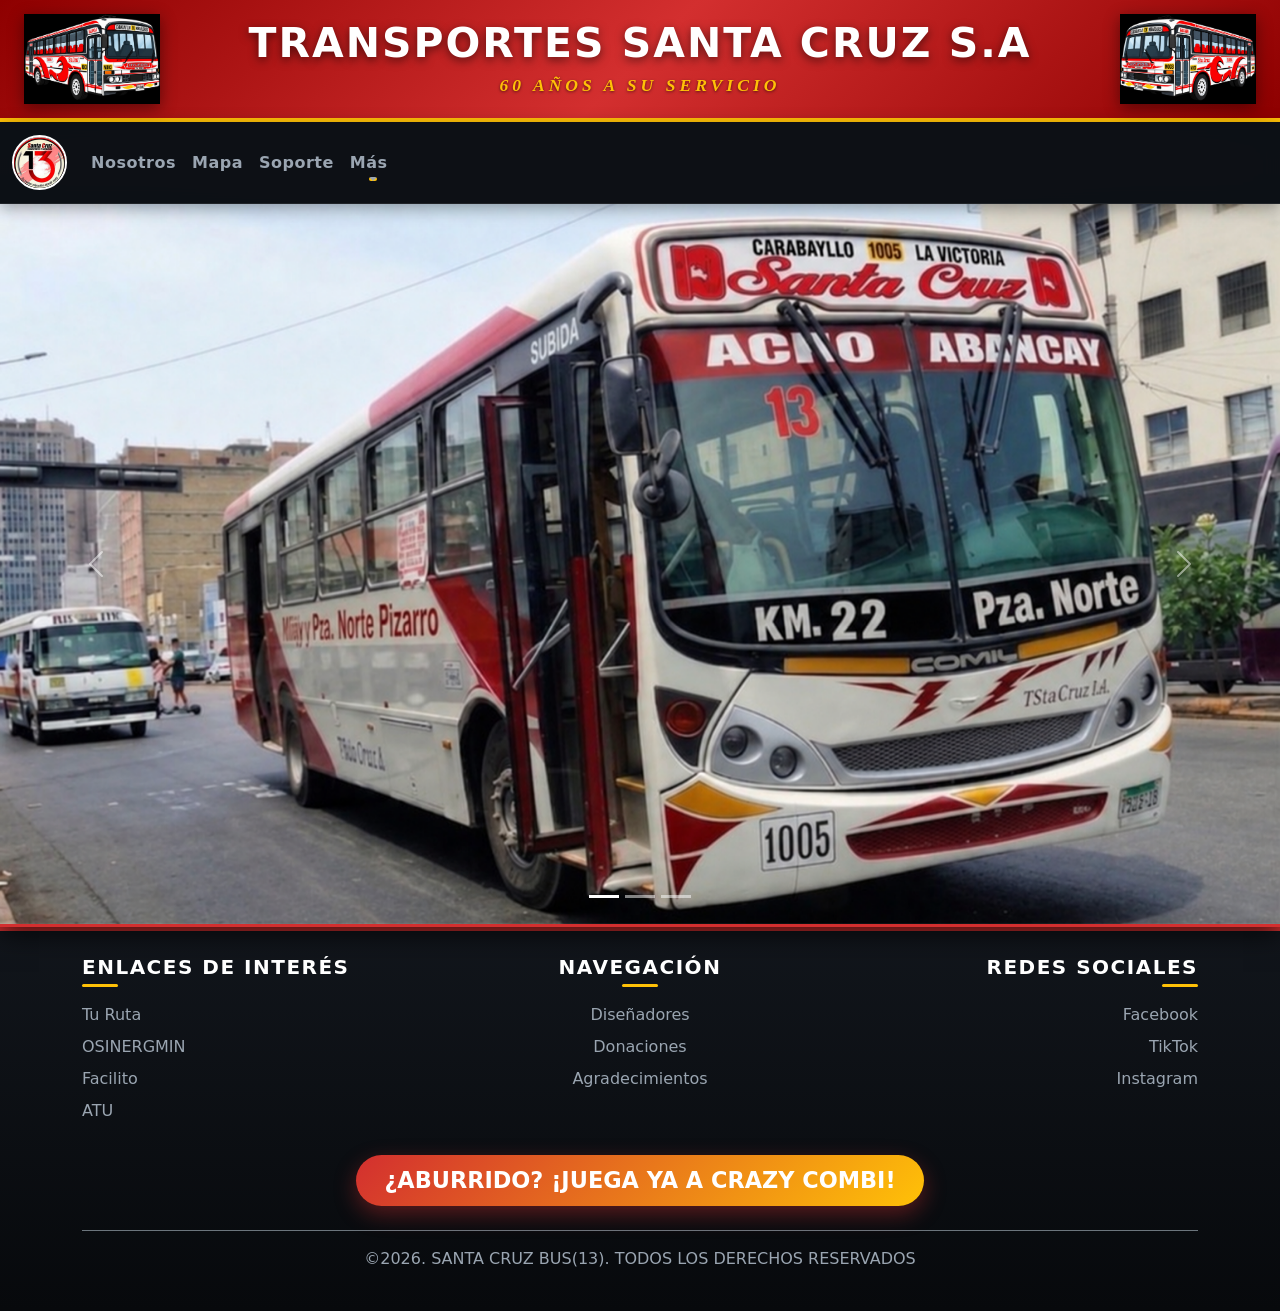
<file: index.html>
<!DOCTYPE html>
<html lang="es">
<head>
    <meta charset="UTF-8">
    <meta name="viewport" content="width=device-width, initial-scale=1.0">
    <title>Transportes Santa Cruz S.A.</title>
    <link rel="shortcut icon" href="Favicon/SC_Logo.png" type="image/png">
    <link href="https://cdn.jsdelivr.net/npm/bootstrap@5.3.8/dist/css/bootstrap.min.css" rel="stylesheet">
    <link rel="stylesheet" href="https://cdn.jsdelivr.net/npm/bootstrap-icons@1.11.3/font/bootstrap-icons.min.css">
    <link rel="stylesheet" href="Css/Estilos.css">
    <script src="https://cdn.jsdelivr.net/npm/bootstrap@5.3.8/dist/js/bootstrap.bundle.min.js"></script>
    <script defer src="Js/Función.js"></script>
</head>
<body>

    <header class="main-header">
        <div class="header-container-3">
            <img src="Favicon/SC_Izquierda.png" alt="Logo Izquierda" class="header-img left">
            <div class="header-text-center">
                <h1>TRANSPORTES SANTA CRUZ S.A</h1>
                <p>60 AÑOS A SU SERVICIO</p>
            </div>
            <img src="Favicon/SC_Derecha.png" alt="Logo Derecha" class="header-img right">
        </div>
    </header>

    <nav class="navbar navbar-expand-sm bg-dark navbar-dark">
        <div class="container-fluid">
            <a class="navbar-brand" href="#"><img src="Favicon/SC_Logo.png" alt="Logo"></a>
            <button class="navbar-toggler" type="button" data-bs-toggle="collapse" data-bs-target="#collapsibleNavbar">
                <span class="navbar-toggler-icon"></span>
            </button>
            <div class="collapse navbar-collapse" id="collapsibleNavbar">
                <ul class="navbar-nav">
                    <li class="nav-item">
                        <a class="nav-link" href="Html/Sobre_Nosotros.html">Nosotros</a>
                    </li>
                    <li class="nav-item">
                        <a class="nav-link" href="Html/Mapa.html">Mapa</a>
                    </li>
                    <li class="nav-item">
                        <a class="nav-link" href="Html/Soporte.html">Soporte</a>
                    </li>   
                    <li class="nav-item dropdown">
                        <a class="nav-link dropdown-toggle" href="#" role="button" data-bs-toggle="dropdown">Más</a>
                        <ul class="dropdown-menu">
                            <li><a class="dropdown-item" href="Html/Rutas.html">Rutas</a></li>
                            <li><a class="dropdown-item" href="Html/Servicios.html">Servicios</a></li>
                            <li><a class="dropdown-item" href="Html/Contactanos.html">Contáctanos</a></li>
                        </ul>
                    </li>
                </ul>
            </div>
        </div>
    </nav>

    <main class="container-fluid p-0">
        <div id="demo" class="carousel slide" data-bs-ride="carousel">
            <div class="carousel-indicators">
                <button type="button" data-bs-target="#demo" data-bs-slide-to="0" class="active"></button>
                <button type="button" data-bs-target="#demo" data-bs-slide-to="1"></button>
                <button type="button" data-bs-target="#demo" data-bs-slide-to="2"></button>
            </div>
            
            <div class="carousel-inner">
                <div class="carousel-item active">
                    <img src="Imágenes/La13.png" alt="La 13" class="d-block w-100">
                </div>
                <div class="carousel-item">
                    <img src="Imágenes/Paraderos.png" alt="Paraderos frecuentes" class="d-block w-100">
                </div>
                <div class="carousel-item">
                    <img src="Imágenes/Flota.png" alt="Flota" class="d-block w-100">
                </div>
            </div>
            
            <button class="carousel-control-prev" type="button" data-bs-target="#demo" data-bs-slide="prev">
                <span class="carousel-control-prev-icon"></span>
            </button>
            <button class="carousel-control-next" type="button" data-bs-target="#demo" data-bs-slide="next">
                <span class="carousel-control-next-icon"></span>
            </button>
        </div>
    </main>

    <footer class="footer-usmp">
        <div class="container py-4">
            <div class="row text-center text-md-start">
                <div class="col-md-4 mb-3 mb-md-0">
                    <h5>ENLACES DE INTERÉS</h5>
                    <ul class="footer-links">
                        <li><a href="http://turuta.pe/" target="_blank" rel="noopener">Tu Ruta</a></li>
                        <li><a href="http://www.osinergmin.gob.pe" target="_blank" rel="noopener">OSINERGMIN</a></li>
                        <li><a href="http://www.facilito.gob.pe/facilito/pages/facilito/menuPrecios.jsp" target="_blank" rel="noopener">Facilito</a></li>
                        <li><a href="https://www.gob.pe/atu" target="_blank" rel="noopener">ATU</a></li>
                    </ul>    
                </div>
                <div class="col-md-4 mb-3 mb-md-0 text-md-center">
                    <h5>NAVEGACIÓN</h5>
                    <ul class="footer-links">
                        <li><a href="Html/Diseñadores.html">Diseñadores</a></li>
                        <li><a href="Html/Comisiones.html">Donaciones</a></li>
                        <li><a href="Html/Agradecimiento.html">Agradecimientos</a></li>
                    </ul>
                </div>
                <div class="col-md-4 text-md-end">
                    <h5>REDES SOCIALES</h5>
                    <ul class="footer-links">
                        <li><a href="https://www.facebook.com/p/Transportes-Santa-Cruz-SA-61580229505645/" target="_blank" rel="noopener">Facebook</a></li>
                        <li><a href="https://www.tiktok.com/@transportessantacruz" target="_blank" rel="noopener">TikTok</a></li>
                        <li><a href="https://www.instagram.com/emptsanta_cruz/" target="_blank" rel="noopener">Instagram</a></li>
                    </ul>
                </div>
            </div>

            <div class="text-center my-4">
                <h3 class="footer-promo-text">
                    <a href="https://crazycombi.com/" target="_blank" rel="noopener" class="promo-link">¿ABURRIDO? ¡JUEGA YA A CRAZY COMBI!</a>
                </h3>
            </div>

            <p class="text-center mt-3 pt-3 border-top border-secondary">©2026. SANTA CRUZ BUS(13). TODOS LOS DERECHOS RESERVADOS</p>
        </div>
    </footer>

</body>
</html>
</file>
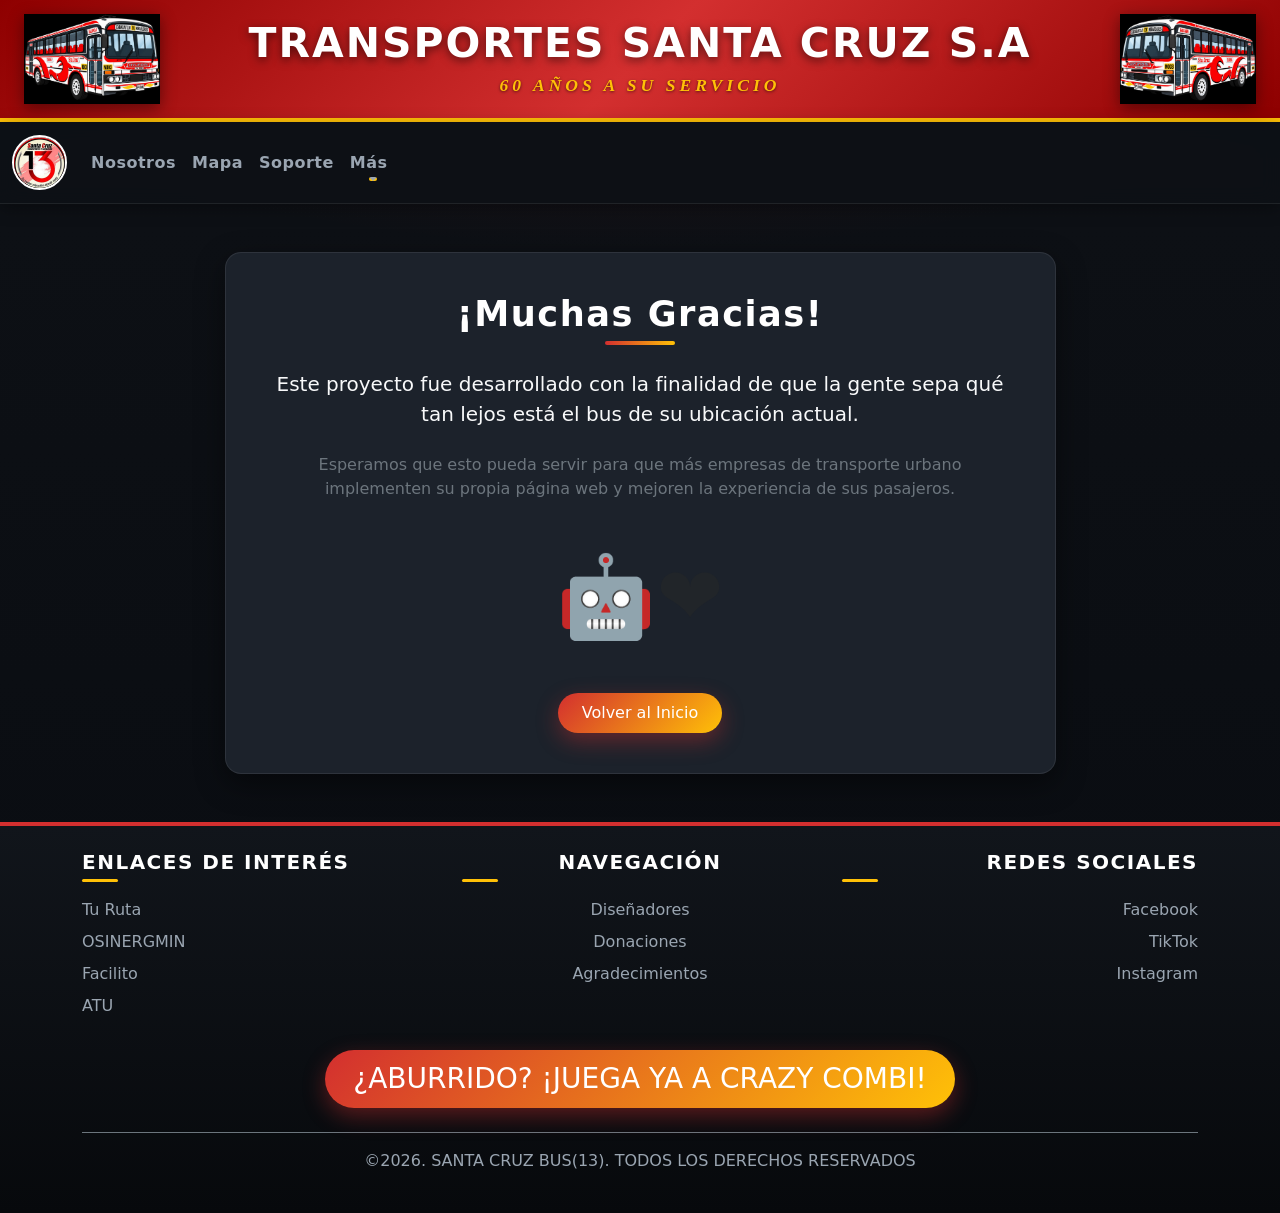
<file: Html/Agradecimiento.html>
<!DOCTYPE html>
<html lang="es">
<head>
    <meta charset="UTF-8">
    <meta name="viewport" content="width=device-width, initial-scale=1.0">
    <title>Transportes Santa Cruz S.A. - ¡Gracias!</title>
    <link rel="shortcut icon" href="../Favicon/SC_Logo.png" type="image/png">
    <link href="https://cdn.jsdelivr.net/npm/bootstrap@5.3.8/dist/css/bootstrap.min.css" rel="stylesheet">
    <link rel="stylesheet" href="https://cdn.jsdelivr.net/npm/bootstrap-icons@1.11.3/font/bootstrap-icons.min.css">
    
    <link rel="stylesheet" href="../Css/Agradecimiento.css">
    <script src="https://cdn.jsdelivr.net/npm/bootstrap@5.3.8/dist/js/bootstrap.bundle.min.js" defer></script>
</head>
<body>

    <header class="main-header">
        <div class="header-container-3">
            <img src="../Favicon/SC_Izquierda.png" alt="Logo Izquierda" class="header-img left">
            <div class="header-text-center">
                <h1>TRANSPORTES SANTA CRUZ S.A</h1>
                <p>60 AÑOS A SU SERVICIO</p>
            </div>
            <img src="../Favicon/SC_Derecha.png" alt="Logo Derecha" class="header-img right">
        </div>
    </header>

    <nav class="navbar navbar-expand-sm bg-dark navbar-dark">
        <div class="container-fluid">
            <a class="navbar-brand" href="../index.html"><img src="../Favicon/SC_Logo.png" alt="Logo"></a>
            <button class="navbar-toggler" type="button" data-bs-toggle="collapse" data-bs-target="#collapsibleNavbar">
                <span class="navbar-toggler-icon"></span>
            </button>
            <div class="collapse navbar-collapse" id="collapsibleNavbar">
                <ul class="navbar-nav">
                    <li class="nav-item">
                        <a class="nav-link" href="Sobre_Nosotros.html">Nosotros</a>
                    </li>
                    <li class="nav-item">
                        <a class="nav-link" href="Mapa.html">Mapa</a>
                    </li>
                    <li class="nav-item">
                        <a class="nav-link" href="Soporte.html">Soporte</a>
                    </li>   
                    <li class="nav-item dropdown">
                        <a class="nav-link dropdown-toggle" href="#" role="button" data-bs-toggle="dropdown">Más</a>
                        <ul class="dropdown-menu">
                            <li><a class="dropdown-item" href="Rutas.html">Rutas</a></li>
                            <li><a class="dropdown-item" href="Servicios.html">Servicios</a></li>
                            <li><a class="dropdown-item" href="Contactanos.html">Contáctanos</a></li>
                        </ul>
                    </li>
                </ul>
            </div>
        </div>
    </nav>

    <main class="container my-5">
        <section class="seccion-agradecimiento text-center">
            <div class="row justify-content-center">
                <div class="col-lg-9">
                    <div class="card card-custom p-5">
                        <h2 class="titulo-seccion mb-4 text-white">¡Muchas Gracias!</h2>
                        
                        <p class="fs-5 text-light leading-relaxed mb-4">
                            Este proyecto fue desarrollado con la finalidad de que la gente sepa qué tan lejos está el bus de su ubicación actual.
                        </p>
                        
                        <p class="fs-6 text-secondary mb-4">
                            Esperamos que esto pueda servir para que más empresas de transporte urbano implementen su propia página web y mejoren la experiencia de sus pasajeros.
                        </p>

                        <div class="my-4 display-1">
                            🤖❤️
                        </div>

                        <div class="mt-4">
                            <a href="../index.html" class="promo-link px-4 py-2">Volver al Inicio</a>
                        </div>
                    </div>
                </div>
            </div>
        </section>
    </main>

    <footer class="footer-usmp">
        <div class="container py-4">
            <div class="row text-center text-md-start">
                <div class="col-md-4 mb-3 mb-md-0">
                    <h5>ENLACES DE INTERÉS</h5>
                    <ul class="footer-links">
                        <li><a href="http://turuta.pe/" target="_blank" rel="noopener">Tu Ruta</a></li>
                        <li><a href="http://www.osinergmin.gob.pe" target="_blank" rel="noopener">OSINERGMIN</a></li>
                        <li><a href="http://www.facilito.gob.pe/facilito/pages/facilito/menuPrecios.jsp" target="_blank" rel="noopener">Facilito</a></li>
                        <li><a href="https://www.gob.pe/atu" target="_blank" rel="noopener">ATU</a></li>
                    </ul>    
                </div>
                <div class="col-md-4 mb-3 mb-md-0 text-md-center">
                    <h5>NAVEGACIÓN</h5>
                    <ul class="footer-links">
                        <li><a href="Diseñadores.html">Diseñadores</a></li>
                        <li><a href="Comisiones.html">Donaciones</a></li>
                        <li><a href="#">Agradecimientos</a></li>
                    </ul>
                </div>
                <div class="col-md-4 text-md-end">
                    <h5>REDES SOCIALES</h5>
                    <ul class="footer-links">
                        <li><a href="https://www.facebook.com/p/Transportes-Santa-Cruz-SA-61580229505645/" target="_blank" rel="noopener">Facebook</a></li>
                        <li><a href="https://www.tiktok.com/@transportessantacruz" target="_blank" rel="noopener">TikTok</a></li>
                        <li><a href="https://www.instagram.com/emptsanta_cruz/" target="_blank" rel="noopener">Instagram</a></li>
                    </ul>
                </div>
            </div>
            <div class="text-center my-4">
                <h3 class="footer-promo-text">
                    <a href="https://crazycombi.com/" target="_blank" rel="noopener" class="promo-link">¿ABURRIDO? ¡JUEGA YA A CRAZY COMBI!</a>
                </h3>
            </div>
            <p class="text-center mt-3 pt-3 border-top border-secondary">©2026. SANTA CRUZ BUS(13). TODOS LOS DERECHOS RESERVADOS</p>
        </div>
    </footer>
</body>
</html>
</file>
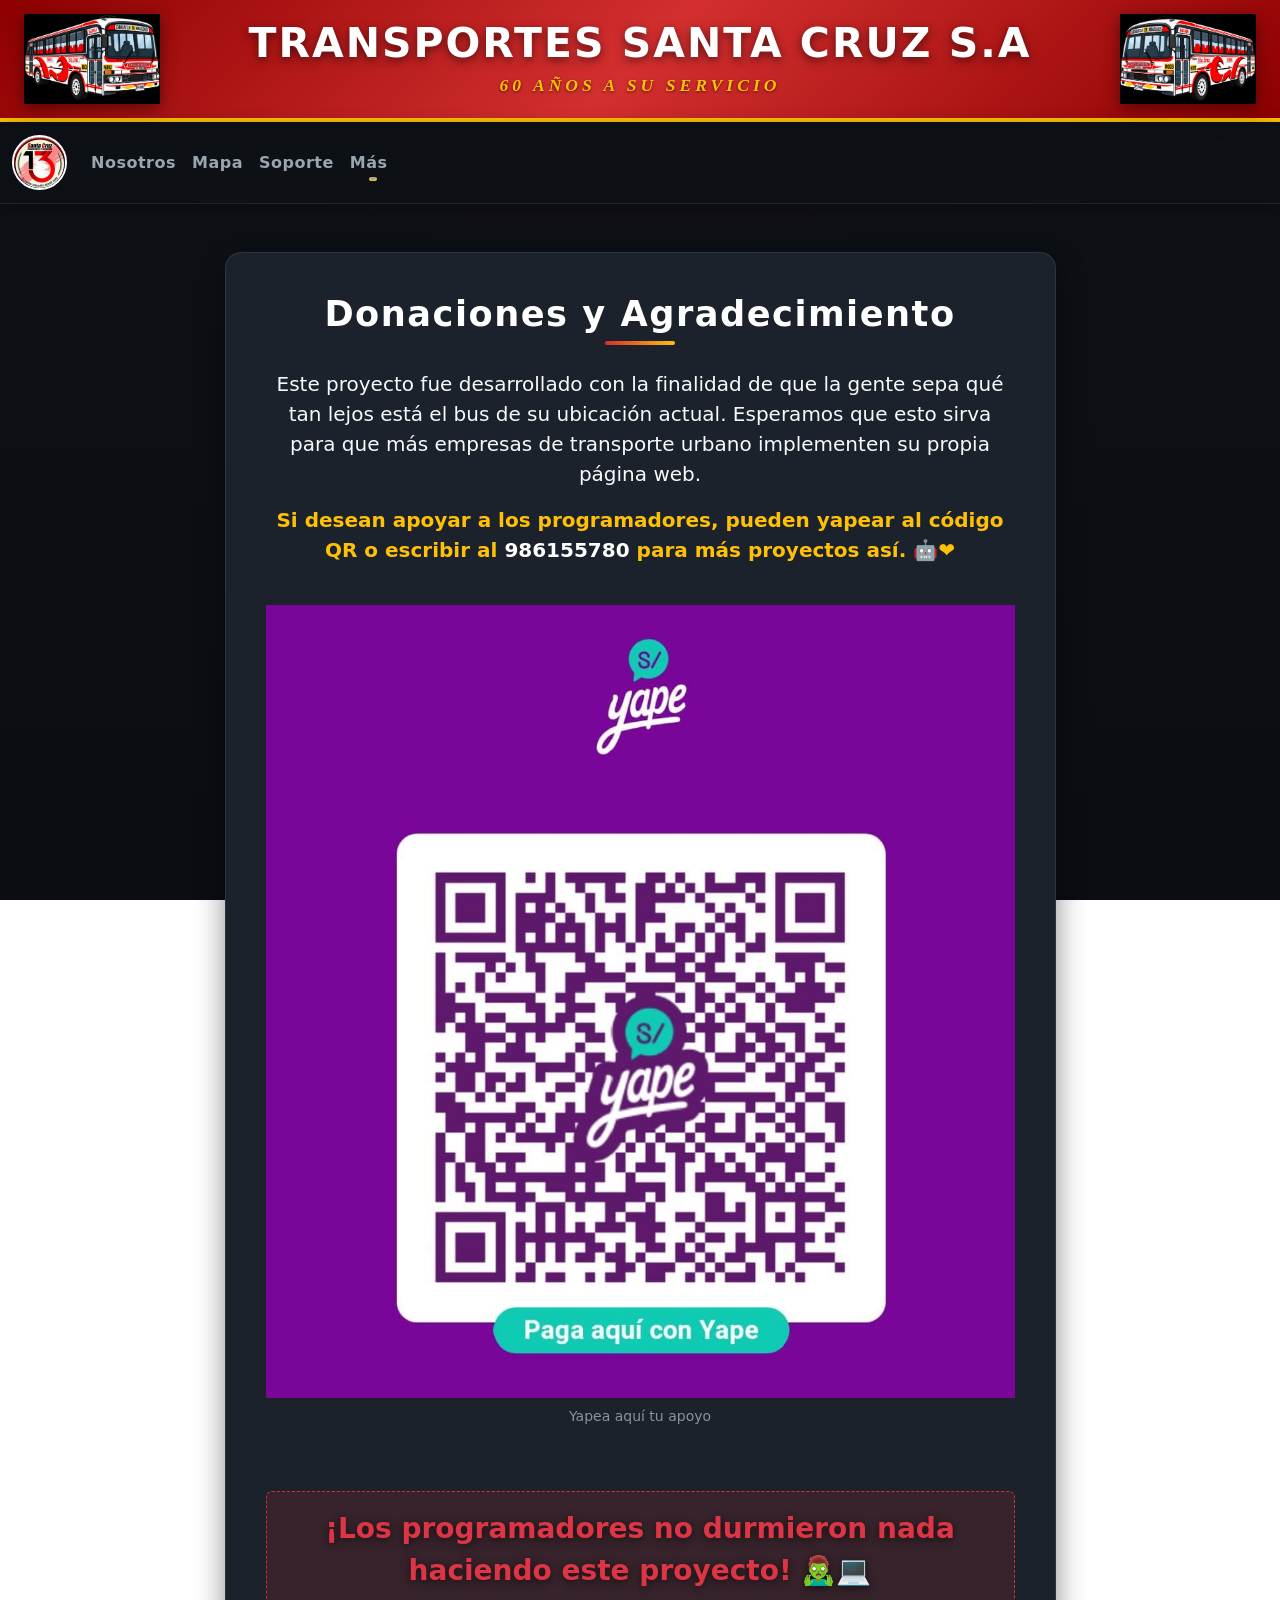
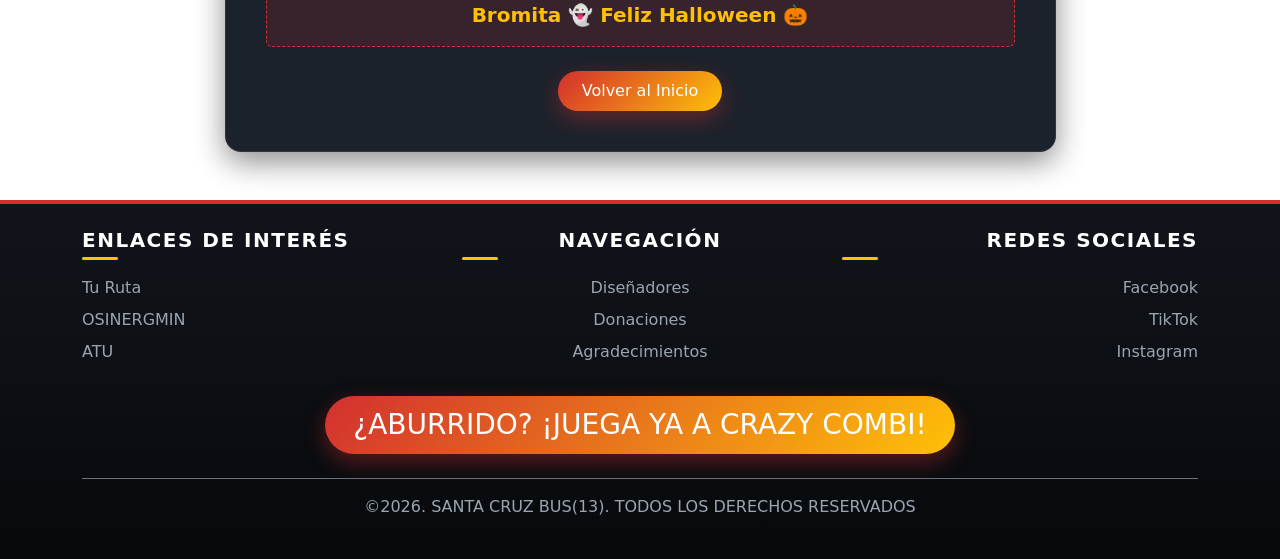
<file: Html/Comisiones.html>
<!DOCTYPE html>
<html lang="es">
<head>
    <meta charset="UTF-8">
    <meta name="viewport" content="width=device-width, initial-scale=1.0">
    <title>Transportes Santa Cruz S.A. - Donaciones y Agradecimiento</title>
    <link rel="shortcut icon" href="../Favicon/SC_Logo.png" type="image/png">
    <link href="https://cdn.jsdelivr.net/npm/bootstrap@5.3.8/dist/css/bootstrap.min.css" rel="stylesheet">
    <link rel="stylesheet" href="https://cdn.jsdelivr.net/npm/bootstrap-icons@1.11.3/font/bootstrap-icons.min.css">
    
    <link rel="stylesheet" href="../Css/Agradecimiento.css">
    <script src="https://cdn.jsdelivr.net/npm/bootstrap@5.3.8/dist/js/bootstrap.bundle.min.js" defer></script>
</head>
<body>

    <header class="main-header">
        <div class="header-container-3">
            <img src="../Favicon/SC_Izquierda.png" alt="Logo Izquierda" class="header-img left">
            <div class="header-text-center">
                <h1>TRANSPORTES SANTA CRUZ S.A</h1>
                <p>60 AÑOS A SU SERVICIO</p>
            </div>
            <img src="../Favicon/SC_Derecha.png" alt="Logo Derecha" class="header-img right">
        </div>
    </header>

    <nav class="navbar navbar-expand-sm bg-dark navbar-dark">
        <div class="container-fluid">
            <a class="navbar-brand" href="../index.html"><img src="../Favicon/SC_Logo.png" alt="Logo"></a>
            <button class="navbar-toggler" type="button" data-bs-toggle="collapse" data-bs-target="#collapsibleNavbar">
                <span class="navbar-toggler-icon"></span>
            </button>
            <div class="collapse navbar-collapse" id="collapsibleNavbar">
                <ul class="navbar-nav">
                    <li class="nav-item">
                        <a class="nav-link" href="Sobre_Nosotros.html">Nosotros</a>
                    </li>
                    <li class="nav-item">
                        <a class="nav-link" href="Mapa.html">Mapa</a>
                    </li>
                    <li class="nav-item">
                        <a class="nav-link" href="Soporte.html">Soporte</a>
                    </li>   
                    <li class="nav-item dropdown">
                        <a class="nav-link dropdown-toggle" href="#" role="button" data-bs-toggle="dropdown">Más</a>
                        <ul class="dropdown-menu">
                            <li><a class="dropdown-item" href="Rutas.html">Rutas</a></li>
                            <li><a class="dropdown-item" href="Servicios.html">Servicios</a></li>
                            <li><a class="dropdown-item" href="Contactanos.html">Contáctanos</a></li>
                        </ul>
                    </li>
                </ul>
            </div>
        </div>
    </nav>

    <main class="container my-5">
        <section class="seccion-agradecimiento text-center">
            <div class="row justify-content-center">
                <div class="col-lg-9">
                    <div class="card card-custom p-4 p-md-5">
                        <h2 class="titulo-seccion mb-4 text-white">Donaciones y Agradecimiento</h2>
                        
                        <p class="fs-5 text-light leading-relaxed mb-3">
                            Este proyecto fue desarrollado con la finalidad de que la gente sepa qué tan lejos está el bus de su ubicación actual. Esperamos que esto sirva para que más empresas de transporte urbano implementen su propia página web.
                        </p>
                        
                        <p class="fs-5 text-warning fw-bold mb-4">
                            Si desean apoyar a los programadores, pueden yapear al código QR o escribir al <span class="text-white">986155780</span> para más proyectos así. 🤖❤️
                        </p>

                        <!-- Contenedor del Código QR de Yape -->
                        <div class="my-3">
                            <div class="qr-container">
                                <img src="../Imágenes/Qr.png" alt="QR Yape Donaciones" class="qr-img img-fluid">
                                <p class="text-white-50 small mt-2 mb-0">Yapea aquí tu apoyo</p>
                            </div>
                        </div>

                        <!-- Texto en broma grande y en negrita con temática de Halloween -->
                        <div class="mt-5 p-3 rounded" style="background: rgba(211, 47, 47, 0.15); border: 1px dashed var(--sc-red);">
                            <p class="fs-3 fw-bold text-danger mb-2" style="text-shadow: 0 2px 8px rgba(0,0,0,0.6);">
                                ¡Los programadores no durmieron nada haciendo este proyecto! 🧟‍♂️💻
                            </p>
                            <p class="fs-5 text-warning fw-bold mb-0">
                                Bromita 👻 Feliz Halloween 🎃
                            </p>
                        </div>

                        <div class="mt-4">
                            <a href="../index.html" class="promo-link px-4 py-2">Volver al Inicio</a>
                        </div>
                    </div>
                </div>
            </div>
        </section>
    </main>

    <footer class="footer-usmp">
        <div class="container py-4">
            <div class="row text-center text-md-start">
                <div class="col-md-4 mb-3 mb-md-0">
                    <h5>ENLACES DE INTERÉS</h5>
                    <ul class="footer-links">
                        <li><a href="http://turuta.pe/" target="_blank" rel="noopener">Tu Ruta</a></li>
                        <li><a href="http://www.osinergmin.gob.pe" target="_blank" rel="noopener">OSINERGMIN</a></li>
                        <li><a href="https://www.gob.pe/atu" target="_blank" rel="noopener">ATU</a></li>
                    </ul>    
                </div>
                <div class="col-md-4 mb-3 mb-md-0 text-md-center">
                    <h5>NAVEGACIÓN</h5>
                    <ul class="footer-links">
                        <li><a href="Diseñadores.html">Diseñadores</a></li>
                        <li><a href="#">Donaciones</a></li>
                        <li><a href="Agradecimiento.html">Agradecimientos</a></li>
                    </ul>
                </div>
                <div class="col-md-4 text-md-end">
                    <h5>REDES SOCIALES</h5>
                    <ul class="footer-links">
                        <li><a href="https://www.facebook.com/p/Transportes-Santa-Cruz-SA-61580229505645/" target="_blank" rel="noopener">Facebook</a></li>
                        <li><a href="https://www.tiktok.com/@transportessantacruz" target="_blank" rel="noopener">TikTok</a></li>
                        <li><a href="https://www.instagram.com/emptsanta_cruz/" target="_blank" rel="noopener">Instagram</a></li>
                    </ul>
                </div>
            </div>
            <div class="text-center my-4">
                <h3 class="footer-promo-text">
                    <a href="https://crazycombi.com/" target="_blank" rel="noopener" class="promo-link">¿ABURRIDO? ¡JUEGA YA A CRAZY COMBI!</a>
                </h3>
            </div>
            <p class="text-center mt-3 pt-3 border-top border-secondary">©2026. SANTA CRUZ BUS(13). TODOS LOS DERECHOS RESERVADOS</p>
        </div>
    </footer>
</body>
</html>
</file>
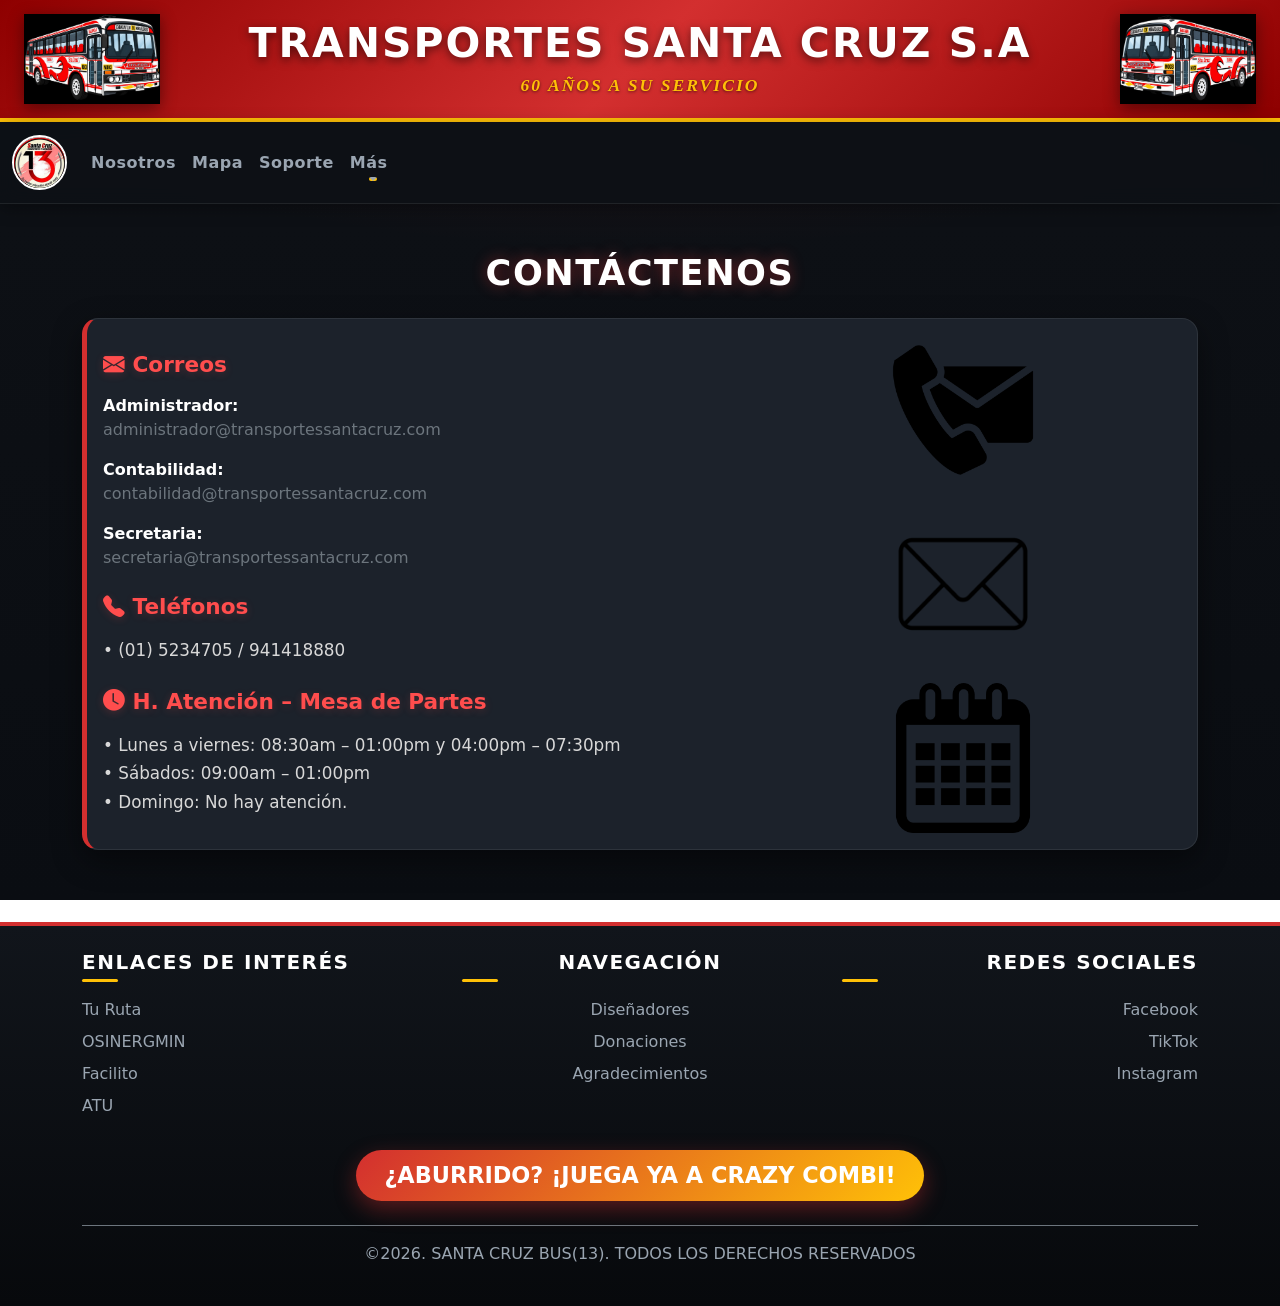
<file: Html/Contactanos.html>
<!DOCTYPE html>
<html lang="es">
<head>
    <meta charset="UTF-8">
    <meta name="viewport" content="width=device-width, initial-scale=1.0">
    <title>Transportes Santa Cruz S.A. - Contáctenos</title>
    <link rel="shortcut icon" href="../Favicon/SC_Logo.png" type="image/png">
    <link href="https://cdn.jsdelivr.net/npm/bootstrap@5.3.8/dist/css/bootstrap.min.css" rel="stylesheet">
    <link rel="stylesheet" href="https://cdn.jsdelivr.net/npm/bootstrap-icons@1.11.3/font/bootstrap-icons.min.css">
    <link rel="stylesheet" href="../Css/About.css">
    <script src="https://cdn.jsdelivr.net/npm/bootstrap@5.3.8/dist/js/bootstrap.bundle.min.js" defer></script>
    <script defer src="../Js/Contactanos.js"></script>
</head>
<body>

    <header class="main-header">
        <div class="header-container-3">
            <img src="../Favicon/SC_Izquierda.png" alt="Logo Izquierda" class="header-img left">
            <div class="header-text-center">
                <h1>TRANSPORTES SANTA CRUZ S.A</h1>
                <p>60 AÑOS A SU SERVICIO</p>
            </div>
            <img src="../Favicon/SC_Derecha.png" alt="Logo Derecha" class="header-img right">
        </div>
    </header>

    <nav class="navbar navbar-expand-sm bg-dark navbar-dark">
        <div class="container-fluid">
            <a class="navbar-brand" href="../index.html"><img src="../Favicon/SC_Logo.png" alt="Logo"></a>
            <button class="navbar-toggler" type="button" data-bs-toggle="collapse" data-bs-target="#collapsibleNavbar">
                <span class="navbar-toggler-icon"></span>
            </button>
            <div class="collapse navbar-collapse" id="collapsibleNavbar">
                <ul class="navbar-nav">
                    <li class="nav-item">
                        <a class="nav-link" href="Sobre_Nosotros.html">Nosotros</a>
                    </li>
                    <li class="nav-item">
                        <a class="nav-link" href="Mapa.html">Mapa</a>
                    </li>
                    <li class="nav-item">
                        <a class="nav-link" href="Soporte.html">Soporte</a>
                    </li>   
                    <li class="nav-item dropdown">
                        <a class="nav-link dropdown-toggle" href="#" role="button" data-bs-toggle="dropdown">Más</a>
                        <ul class="dropdown-menu">
                            <li><a class="dropdown-item" href="Rutas.html">Rutas</a></li>
                            <li><a class="dropdown-item" href="Servicios.html">Servicios</a></li>
                            <li><a class="dropdown-item active" href="#">Contáctanos</a></li>
                        </ul>
                    </li>
                </ul>
            </div>
        </div>
    </nav>

    <main class="container my-5">
        <section class="seccion-contacto">
            <h2 class="titulo-seccion text-center mb-4 text-white">Contáctenos</h2>

            <div class="card card-custom mb-4">
                <div class="card-body">
                    <div class="row align-items-center">
                        <!-- Columna Izquierda: Información de Contacto -->
                        <div class="col-lg-7">
                            <h4 class="card-title text-danger mb-3"><i class="bi bi-envelope-fill"></i> Correos</h4>
                            
                            <div class="mb-3">
                                <strong>Administrador:</strong>
                                <a href="mailto:administrador@transportessantacruz.com" class="text-decoration-none text-secondary d-block">administrador@transportessantacruz.com</a>
                            </div>

                            <div class="mb-3">
                                <strong>Contabilidad:</strong>
                                <a href="mailto:contabilidad@transportessantacruz.com" class="text-decoration-none text-secondary d-block">contabilidad@transportessantacruz.com</a>
                            </div>

                            <div class="mb-3">
                                <strong>Secretaria:</strong>
                                <a href="mailto:secretaria@transportessantacruz.com" class="text-decoration-none text-secondary d-block">secretaria@transportessantacruz.com</a>
                            </div>

                            <h4 class="card-title text-danger mb-3 mt-4"><i class="bi bi-telephone-fill"></i> Teléfonos</h4>
                            <p class="card-text mb-3">
                                • (01) 5234705 / 941418880
                            </p>

                            <h4 class="card-title text-danger mb-3 mt-4"><i class="bi bi-clock-fill"></i> H. Atención – Mesa de Partes</h4>
                            <ul class="list-unstyled card-text">
                                <li>• Lunes a viernes: 08:30am – 01:00pm y 04:00pm – 07:30pm</li>
                                <li>• Sábados: 09:00am – 01:00pm</li>
                                <li>• Domingo: No hay atención.</li>
                            </ul>
                        </div>

                        <!-- Columna Derecha: Las 3 imágenes alineadas y del tamaño correcto -->
                        <div class="col-lg-5 text-center mt-4 mt-lg-0">
                            <div class="d-flex flex-column align-items-center justify-content-center gap-4">
                                <img src="../Imágenes/Contacto.png" alt="Contacto Directo" class="img-fluid" style="max-width: 150px; height: auto;">
                                <img src="../Imágenes/Email.png" alt="Correo Electrónico" class="img-fluid" style="max-width: 150px; height: auto;">
                                <img src="../Imágenes/Calendario.png" alt="Horario de Atención" class="img-fluid" style="max-width: 150px; height: auto;">
                            </div>
                        </div>
                    </div>
                </div>
            </div>
        </section>
    </main>

    <footer class="footer-usmp">
        <div class="container py-4">
            <div class="row text-center text-md-start">
                <div class="col-md-4 mb-3 mb-md-0">
                    <h5>ENLACES DE INTERÉS</h5>
                    <ul class="footer-links">
                        <li><a href="http://turuta.pe/" target="_blank" rel="noopener">Tu Ruta</a></li>
                        <li><a href="http://www.osinergmin.gob.pe" target="_blank" rel="noopener">OSINERGMIN</a></li>
                        <li><a href="http://www.facilito.gob.pe/facilito/pages/facilito/menuPrecios.jsp" target="_blank" rel="noopener">Facilito</a></li>
                        <li><a href="https://www.gob.pe/atu" target="_blank" rel="noopener">ATU</a></li>
                    </ul>    
                </div>
                <div class="col-md-4 mb-3 mb-md-0 text-md-center">
                    <h5>NAVEGACIÓN</h5>
                    <ul class="footer-links">
                        <li><a href="Diseñadores.html">Diseñadores</a></li>
                        <li><a href="Comisiones.html">Donaciones</a></li>
                        <li><a href="Agradecimiento.html">Agradecimientos</a></li>
                    </ul>
                </div>
                <div class="col-md-4 text-md-end">
                    <h5>REDES SOCIALES</h5>
                    <ul class="footer-links">
                        <li><a href="https://www.facebook.com/p/Transportes-Santa-Cruz-SA-61580229505645/" target="_blank" rel="noopener">Facebook</a></li>
                        <li><a href="https://www.tiktok.com/@transportessantacruz" target="_blank" rel="noopener">TikTok</a></li>
                        <li><a href="https://www.instagram.com/emptsanta_cruz/" target="_blank" rel="noopener">Instagram</a></li>
                    </ul>
                </div>
            </div>
            <div class="text-center my-4">
                <h3 class="footer-promo-text">
                    <a href="https://crazycombi.com/" target="_blank" rel="noopener" class="promo-link">¿ABURRIDO? ¡JUEGA YA A CRAZY COMBI!</a>
                </h3>
            </div>
            <p class="text-center mt-3 pt-3 border-top border-secondary">©2026. SANTA CRUZ BUS(13). TODOS LOS DERECHOS RESERVADOS</p>
        </div>
    </footer>
</body>
</html>
</file>
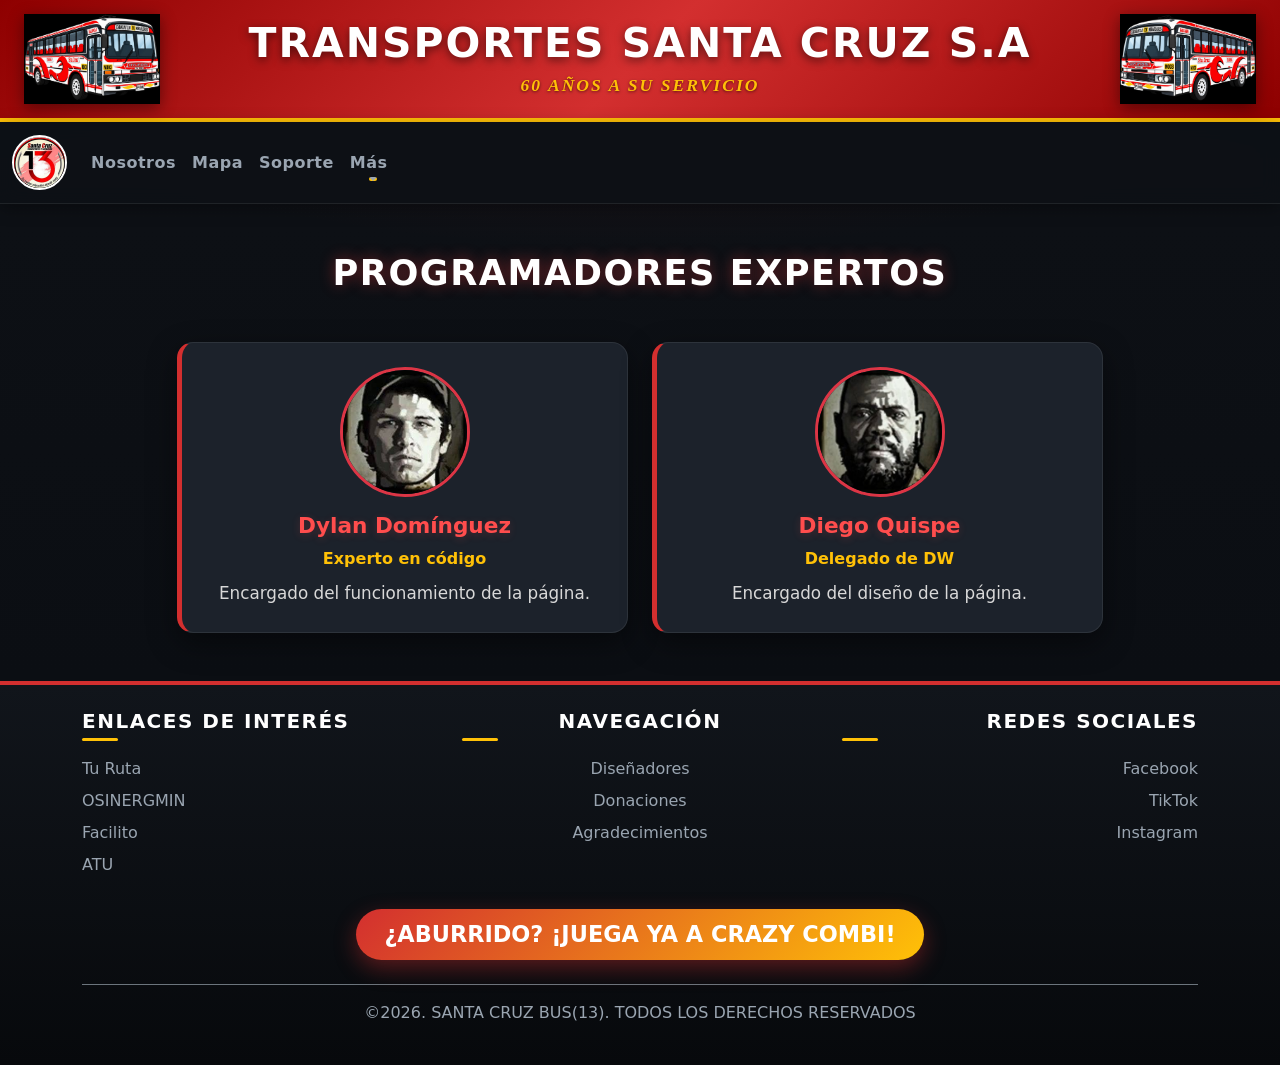
<file: Html/Diseñadores.html>
<!DOCTYPE html>
<html lang="es">
<head>
    <meta charset="UTF-8">
    <meta name="viewport" content="width=device-width, initial-scale=1.0">
    <title>Transportes Santa Cruz S.A. - Programadores</title>
    <link rel="shortcut icon" href="../Favicon/SC_Logo.png" type="image/png">
    <link href="https://cdn.jsdelivr.net/npm/bootstrap@5.3.8/dist/css/bootstrap.min.css" rel="stylesheet">
    <link rel="stylesheet" href="https://cdn.jsdelivr.net/npm/bootstrap-icons@1.11.3/font/bootstrap-icons.min.css">
    <link rel="stylesheet" href="../Css/About.css">
    <script src="https://cdn.jsdelivr.net/npm/bootstrap@5.3.8/dist/js/bootstrap.bundle.min.js" defer></script>
</head>
<body>

    <header class="main-header">
        <div class="header-container-3">
            <img src="../Favicon/SC_Izquierda.png" alt="Logo Izquierda" class="header-img left">
            <div class="header-text-center">
                <h1>TRANSPORTES SANTA CRUZ S.A</h1>
                <p>60 AÑOS A SU SERVICIO</p>
            </div>
            <img src="../Favicon/SC_Derecha.png" alt="Logo Derecha" class="header-img right">
        </div>
    </header>

    <nav class="navbar navbar-expand-sm bg-dark navbar-dark">
        <div class="container-fluid">
            <a class="navbar-brand" href="../index.html"><img src="../Favicon/SC_Logo.png" alt="Logo"></a>
            <button class="navbar-toggler" type="button" data-bs-toggle="collapse" data-bs-target="#collapsibleNavbar">
                <span class="navbar-toggler-icon"></span>
            </button>
            <div class="collapse navbar-collapse" id="collapsibleNavbar">
                <ul class="navbar-nav">
                    <li class="nav-item">
                        <a class="nav-link" href="Sobre_Nosotros.html">Nosotros</a>
                    </li>
                    <li class="nav-item">
                        <a class="nav-link" href="Mapa.html">Mapa</a>
                    </li>
                    <li class="nav-item">
                        <a class="nav-link" href="Soporte.html">Soporte</a>
                    </li>   
                    <li class="nav-item dropdown">
                        <a class="nav-link dropdown-toggle" href="#" role="button" data-bs-toggle="dropdown">Más</a>
                        <ul class="dropdown-menu">
                            <li><a class="dropdown-item" href="Rutas.html">Rutas</a></li>
                            <li><a class="dropdown-item" href="Servicios.html">Servicios</a></li>
                            <li><a class="dropdown-item" href="Contactanos.html">Contáctanos</a></li>
                        </ul>
                    </li>
                </ul>
            </div>
        </div>
    </nav>

    <main class="container my-5">
        <section class="seccion-equipo">
            <h2 class="titulo-seccion text-center mb-5 text-white">Programadores Expertos</h2>

            <div class="row g-4 justify-content-center">

                <div class="col-md-6 col-lg-5">
                    <div class="card card-custom h-100 text-center p-4">
                        <div class="avatar-container mb-3">
                            <img src="../Imágenes/Dylan.png" alt="Dylan Domínguez" class="rounded-circle img-fluid border border-danger border-3" style="width: 130px; height: 130px; object-fit: cover;">
                        </div>
                        <h3 class="card-title text-danger fw-bold">Dylan Domínguez</h3>
                        <p class="text-warning fw-semibold mb-2">Experto en código</p>
                        <p class="card-text text-secondary">
                            Encargado del funcionamiento de la página.
                        </p>
                    </div>
                </div>
                <div class="col-md-6 col-lg-5">
                    <div class="card card-custom h-100 text-center p-4">
                        <div class="avatar-container mb-3">
                            <img src="../Imágenes/Diego.png" alt="Diego Quispe" class="rounded-circle img-fluid border border-danger border-3" style="width: 130px; height: 130px; object-fit: cover;">
                        </div>
                        <h3 class="card-title text-danger fw-bold">Diego Quispe</h3>
                        <p class="text-warning fw-semibold mb-2">Delegado de DW</p>
                        <p class="card-text text-secondary">
                            Encargado del diseño de la página.
                        </p>
                    </div>
                </div>

            </div>
        </section>
    </main>

    <footer class="footer-usmp">
        <div class="container py-4">
            <div class="row text-center text-md-start">
                <div class="col-md-4 mb-3 mb-md-0">
                    <h5>ENLACES DE INTERÉS</h5>
                    <ul class="footer-links">
                        <li><a href="http://turuta.pe/" target="_blank" rel="noopener">Tu Ruta</a></li>
                        <li><a href="http://www.osinergmin.gob.pe" target="_blank" rel="noopener">OSINERGMIN</a></li>
                        <li><a href="http://www.facilito.gob.pe/facilito/pages/facilito/menuPrecios.jsp" target="_blank" rel="noopener">Facilito</a></li>
                        <li><a href="https://www.gob.pe/atu" target="_blank" rel="noopener">ATU</a></li>
                    </ul>    
                </div>
                <div class="col-md-4 mb-3 mb-md-0 text-md-center">
                    <h5>NAVEGACIÓN</h5>
                    <ul class="footer-links">
                        <li><a href="#">Diseñadores</a></li>
                        <li><a href="Comisiones.html">Donaciones</a></li>
                        <li><a href="Agradecimiento.html">Agradecimientos</a></li>
                    </ul>
                </div>
                <div class="col-md-4 text-md-end">
                    <h5>REDES SOCIALES</h5>
                    <ul class="footer-links">
                        <li><a href="https://www.facebook.com/p/Transportes-Santa-Cruz-SA-61580229505645/" target="_blank" rel="noopener">Facebook</a></li>
                        <li><a href="https://www.tiktok.com/@transportessantacruz" target="_blank" rel="noopener">TikTok</a></li>
                        <li><a href="https://www.instagram.com/emptsanta_cruz/" target="_blank" rel="noopener">Instagram</a></li>
                    </ul>
                </div>
            </div>
            <div class="text-center my-4">
                <h3 class="footer-promo-text">
                    <a href="https://crazycombi.com/" target="_blank" rel="noopener" class="promo-link">¿ABURRIDO? ¡JUEGA YA A CRAZY COMBI!</a>
                </h3>
            </div>
            <p class="text-center mt-3 pt-3 border-top border-secondary">©2026. SANTA CRUZ BUS(13). TODOS LOS DERECHOS RESERVADOS</p>
        </div>
    </footer>
</body>
</html>
</file>
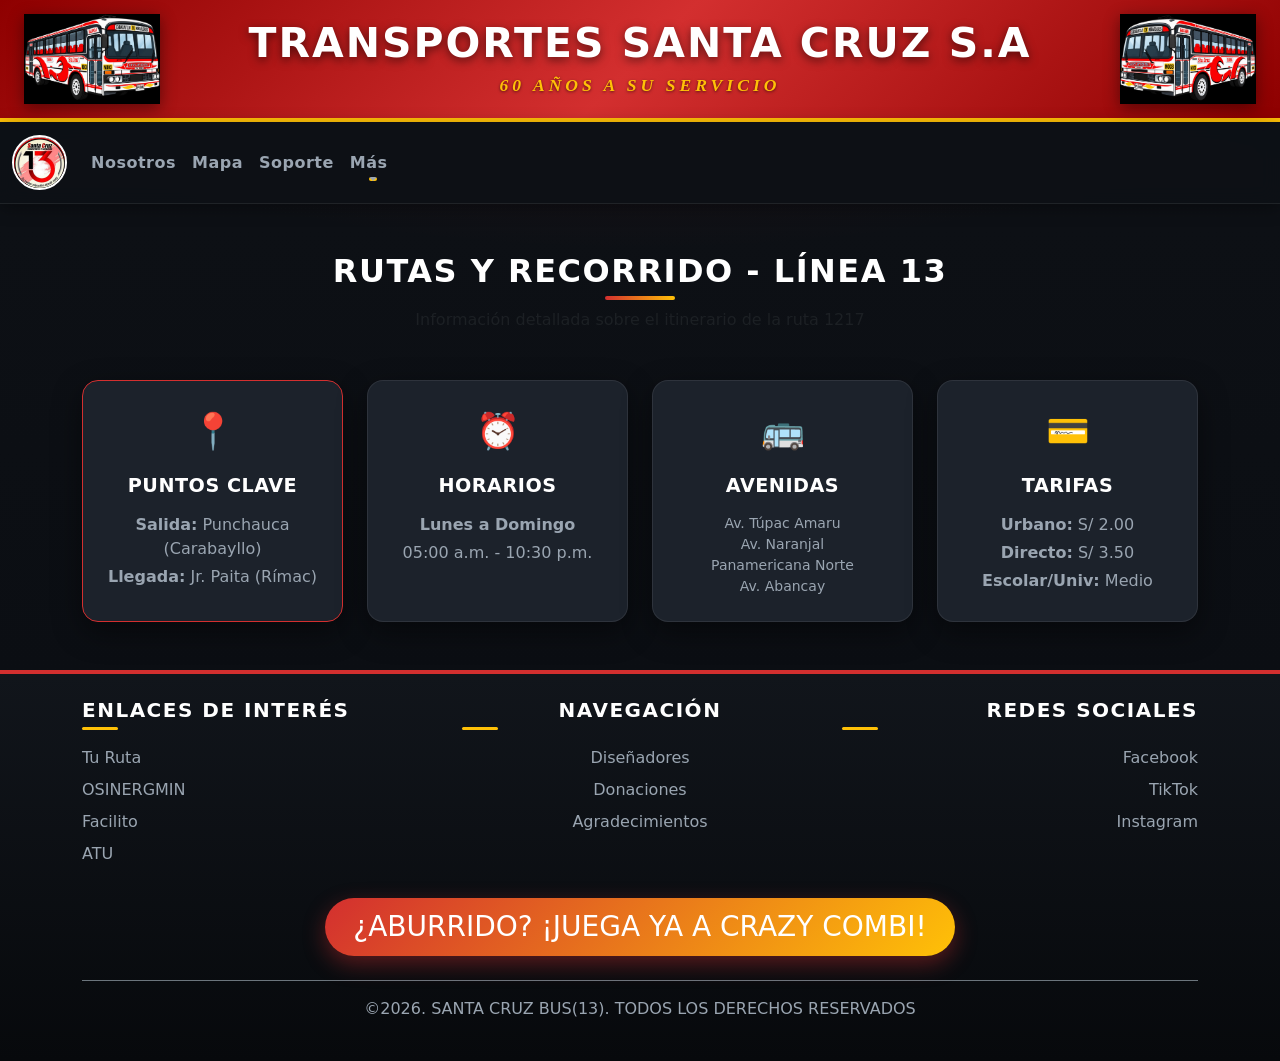
<file: Html/Rutas.html>
<!DOCTYPE html>
<html lang="es">
<head>
    <meta charset="UTF-8">
    <meta name="viewport" content="width=device-width, initial-scale=1.0">
    <title>Transportes Santa Cruz S.A. - Rutas</title>
    <link rel="shortcut icon" href="../Favicon/SC_Logo.png" type="image/png">
    <link href="https://cdn.jsdelivr.net/npm/bootstrap@5.3.8/dist/css/bootstrap.min.css" rel="stylesheet">
    <link rel="stylesheet" href="https://cdn.jsdelivr.net/npm/bootstrap-icons@1.11.3/font/bootstrap-icons.min.css">
    <link rel="stylesheet" href="../Css/Rutas.css">
    <script src="https://cdn.jsdelivr.net/npm/bootstrap@5.3.8/dist/js/bootstrap.bundle.min.js" defer></script>
    <script defer src="../Js/Rutas.js"></script>
</head>
<body>

    <header class="main-header">
        <div class="header-container-3">
            <img src="../Favicon/SC_Izquierda.png" alt="Logo Izquierda" class="header-img left">
            <div class="header-text-center">
                <h1>TRANSPORTES SANTA CRUZ S.A</h1>
                <p>60 AÑOS A SU SERVICIO</p>
            </div>
            <img src="../Favicon/SC_Derecha.png" alt="Logo Derecha" class="header-img right">
        </div>
    </header>

    <nav class="navbar navbar-expand-sm bg-dark navbar-dark">
        <div class="container-fluid">
            <a class="navbar-brand" href="../index.html"><img src="../Favicon/SC_Logo.png" alt="Logo"></a>
            <button class="navbar-toggler" type="button" data-bs-toggle="collapse" data-bs-target="#collapsibleNavbar">
                <span class="navbar-toggler-icon"></span>
            </button>
            <div class="collapse navbar-collapse" id="collapsibleNavbar">
                <ul class="navbar-nav">
                    <li class="nav-item">
                        <a class="nav-link" href="Sobre_Nosotros.html">Nosotros</a>
                    </li>
                    <li class="nav-item">
                        <a class="nav-link" href="Mapa.html">Mapa</a>
                    </li>
                    <li class="nav-item">
                        <a class="nav-link" href="Soporte.html">Soporte</a>
                    </li>   
                    <li class="nav-item dropdown">
                        <a class="nav-link dropdown-toggle" href="#" role="button" data-bs-toggle="dropdown">Más</a>
                        <ul class="dropdown-menu">
                            <li><a class="dropdown-item active" href="#">Rutas</a></li>
                            <li><a class="dropdown-item" href="Servicios.html">Servicios</a></li>
                            <li><a class="dropdown-item" href="Contactanos.html">Contáctanos</a></li>
                        </ul>
                    </li>
                </ul>
            </div>
        </div>
    </nav>

    <main class="seccion-mockup py-5">
        <div class="container">
            <div class="text-center mb-5">
                <h2 class="titulo-seccion">RUTAS Y RECORRIDO - LÍNEA 13</h2>
                <p class="text-muted">Información detallada sobre el itinerario de la ruta 1217</p>
            </div>

            <div class="row g-4 justify-content-center">
                <div class="col-12 col-sm-6 col-lg-3">
                    <div class="caja-mockup caja-activa h-100 text-center p-4">
                        <div class="icon-mb mb-3">📍</div>
                        <h3>PUNTOS CLAVE</h3>
                        <p class="mb-1"><strong>Salida:</strong> Punchauca (Carabayllo)</p>
                        <p class="mb-0"><strong>Llegada:</strong> Jr. Paita (Rímac)</p>
                    </div>
                </div>

                <div class="col-12 col-sm-6 col-lg-3">
                    <div class="caja-mockup h-100 text-center p-4">
                        <div class="icon-mb mb-3">⏰</div>
                        <h3>HORARIOS</h3>
                        <p class="mb-1"><strong>Lunes a Domingo</strong></p>
                        <p class="mb-0">05:00 a.m. - 10:30 p.m.</p>
                    </div>
                </div>

                <div class="col-12 col-sm-6 col-lg-3">
                    <div class="caja-mockup h-100 text-center p-4">
                        <div class="icon-mb mb-3">🚌</div>
                        <h3>AVENIDAS</h3>
                        <ul class="list-unstyled mb-0 small">
                            <li>Av. Túpac Amaru</li>
                            <li>Av. Naranjal</li>
                            <li>Panamericana Norte</li>
                            <li>Av. Abancay</li>
                        </ul>
                    </div>
                </div>

                <div class="col-12 col-sm-6 col-lg-3">
                    <div class="caja-mockup h-100 text-center p-4">
                        <div class="icon-mb mb-3">💳</div>
                        <h3>TARIFAS</h3>
                        <p class="mb-1"><strong>Urbano:</strong> S/ 2.00</p>
                        <p class="mb-1"><strong>Directo:</strong> S/ 3.50</p>
                        <p class="mb-0"><strong>Escolar/Univ:</strong> Medio</p>
                    </div>
                </div>
            </div>
        </div>
    </main>

    <footer class="footer-usmp">
        <div class="container py-4">
            <div class="row text-center text-md-start">
                <div class="col-md-4 mb-3 mb-md-0">
                    <h5>ENLACES DE INTERÉS</h5>
                    <ul class="footer-links">
                        <li><a href="http://turuta.pe/" target="_blank" rel="noopener">Tu Ruta</a></li>
                        <li><a href="http://www.osinergmin.gob.pe" target="_blank" rel="noopener">OSINERGMIN</a></li>
                        <li><a href="http://www.facilito.gob.pe/facilito/pages/facilito/menuPrecios.jsp" target="_blank" rel="noopener">Facilito</a></li>
                        <li><a href="https://www.gob.pe/atu" target="_blank" rel="noopener">ATU</a></li>
                    </ul>    
                </div>
                <div class="col-md-4 mb-3 mb-md-0 text-md-center">
                    <h5>NAVEGACIÓN</h5>
                    <ul class="footer-links">
                        <li><a href="Diseñadores.html">Diseñadores</a></li>
                        <li><a href="Comisiones.html">Donaciones</a></li>
                        <li><a href="Agradecimiento.html">Agradecimientos</a></li>
                    </ul>
                </div>
                <div class="col-md-4 text-md-end">
                    <h5>REDES SOCIALES</h5>
                    <ul class="footer-links">
                        <li><a href="https://www.facebook.com/p/Transportes-Santa-Cruz-SA-61580229505645/" target="_blank" rel="noopener">Facebook</a></li>
                        <li><a href="https://www.tiktok.com/@transportessantacruz" target="_blank" rel="noopener">TikTok</a></li>
                        <li><a href="https://www.instagram.com/emptsanta_cruz/" target="_blank" rel="noopener">Instagram</a></li>
                    </ul>
                </div>
            </div>
            <div class="text-center my-4">
                <h3 class="footer-promo-text">
                    <a href="https://crazycombi.com/" target="_blank" rel="noopener" class="promo-link">¿ABURRIDO? ¡JUEGA YA A CRAZY COMBI!</a>
                </h3>
            </div>
            <p class="text-center mt-3 pt-3 border-top border-secondary">©2026. SANTA CRUZ BUS(13). TODOS LOS DERECHOS RESERVADOS</p>
        </div>
    </footer>
</body>
</html>
</file>
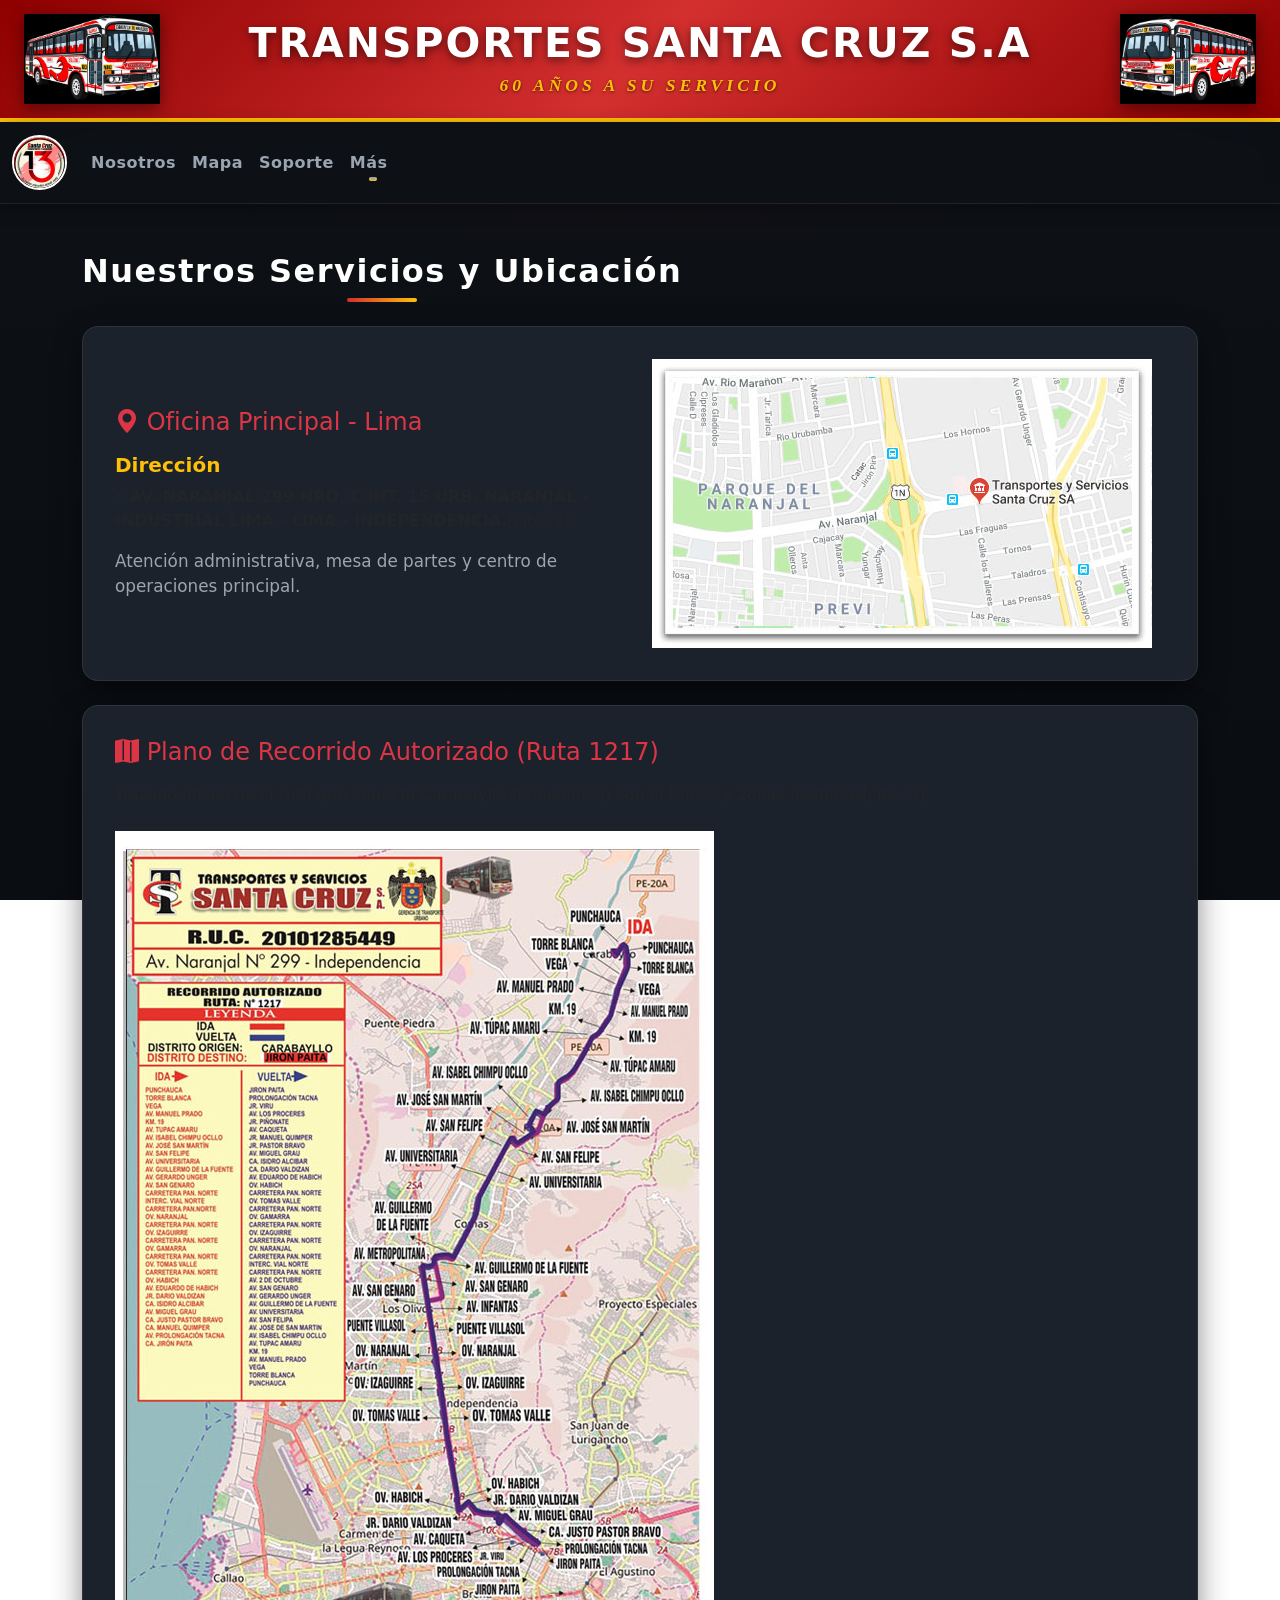
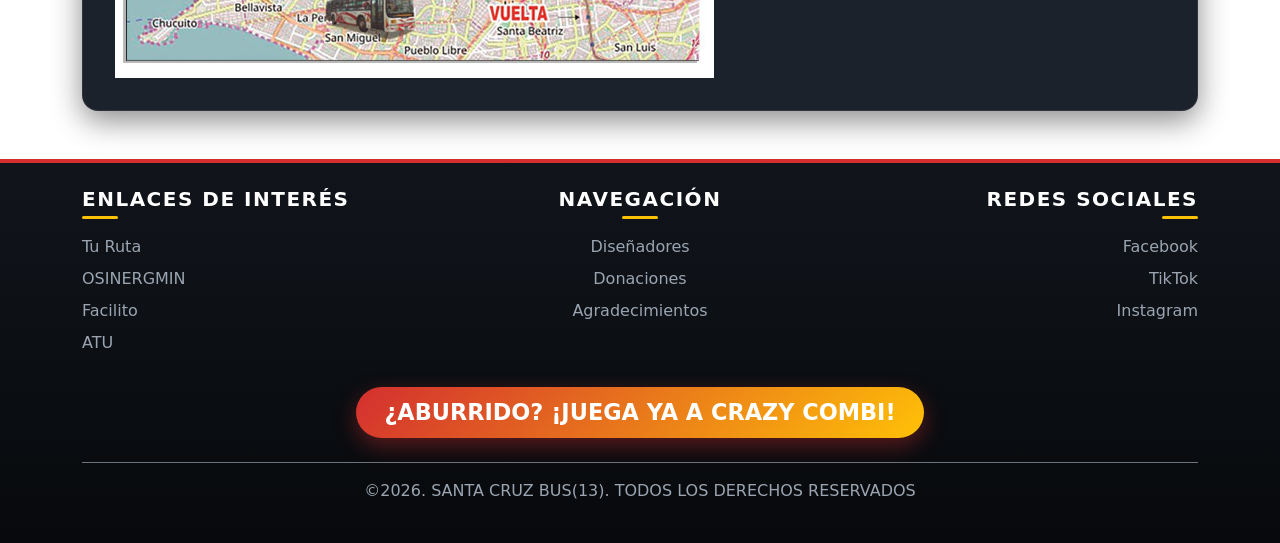
<file: Html/Servicios.html>
<!DOCTYPE html>
<html lang="es">
<head>
    <meta charset="UTF-8">
    <meta name="viewport" content="width=device-width, initial-scale=1.0">
    <title>Transportes Santa Cruz S.A. - Servicios</title>
    <link rel="shortcut icon" href="../Favicon/SC_Logo.png" type="image/png">
    <link href="https://cdn.jsdelivr.net/npm/bootstrap@5.3.8/dist/css/bootstrap.min.css" rel="stylesheet">
    <link rel="stylesheet" href="https://cdn.jsdelivr.net/npm/bootstrap-icons@1.11.3/font/bootstrap-icons.min.css">
    <link rel="stylesheet" href="../Css/Servicios.css">
    <script src="https://cdn.jsdelivr.net/npm/bootstrap@5.3.8/dist/js/bootstrap.bundle.min.js" defer></script>
    <script defer src="../Js/Servicios.js"></script>
</head>
<body>

    <header class="main-header">
        <div class="header-container-3">
            <img src="../Favicon/SC_Izquierda.png" alt="Logo Izquierda" class="header-img left">
            <div class="header-text-center">
                <h1>TRANSPORTES SANTA CRUZ S.A</h1>
                <p>60 AÑOS A SU SERVICIO</p>
            </div>
            <img src="../Favicon/SC_Derecha.png" alt="Logo Derecha" class="header-img right">
        </div>
    </header>

    <nav class="navbar navbar-expand-sm bg-dark navbar-dark">
        <div class="container-fluid">
            <a class="navbar-brand" href="../index.html"><img src="../Favicon/SC_Logo.png" alt="Logo"></a>
            <button class="navbar-toggler" type="button" data-bs-toggle="collapse" data-bs-target="#collapsibleNavbar">
                <span class="navbar-toggler-icon"></span>
            </button>
            <div class="collapse navbar-collapse" id="collapsibleNavbar">
                <ul class="navbar-nav">
                    <li class="nav-item">
                        <a class="nav-link" href="Sobre_Nosotros.html">Nosotros</a>
                    </li>
                    <li class="nav-item">
                        <a class="nav-link" href="Mapa.html">Mapa</a>
                    </li>
                    <li class="nav-item">
                        <a class="nav-link" href="Soporte.html">Soporte</a>
                    </li>   
                    <li class="nav-item dropdown">
                        <a class="nav-link dropdown-toggle" href="#" role="button" data-bs-toggle="dropdown">Más</a>
                        <ul class="dropdown-menu">
                            <li><a class="dropdown-item" href="Rutas.html">Rutas</a></li>
                            <li><a class="dropdown-item active" href="#">Servicios</a></li>
                            <li><a class="dropdown-item" href="Contactanos.html">Contáctanos</a></li>
                        </ul>
                    </li>
                </ul>
            </div>
        </div>
    </nav>

    <main class="container my-5">
        <section class="seccion-servicios">
            <h2 class="titulo-seccion text-center mb-4 text-white">Nuestros Servicios y Ubicación</h2>

            <!-- Bloque 1: Oficina Principal -->
            <div class="card card-custom mb-4">
                <div class="card-body">
                    <div class="row align-items-center">
                        <div class="col-lg-6 mb-4 mb-lg-0">
                            <h4 class="card-title text-danger mb-3"><i class="bi bi-geo-alt-fill"></i> Oficina Principal - Lima</h4>
                            
                            <h5 class="text-warning fw-bold mb-2">Dirección</h5>
                            <ul class="list-unstyled card-text">
                                <li class="mb-2">
                                    • <strong>AV. NARANJAL 299 NRO. C INT. 15 URB. NARANJAL - INDUSTRIAL LIMA - LIMA - INDEPENDENCIA.</strong>[cite: 2]
                                </li>
                            </ul>
                            <p class="card-text text-secondary mt-3">
                                Atención administrativa, mesa de partes y centro de operaciones principal.
                            </p>
                        </div>

                        <div class="col-lg-6">
                            <div class="mapa-img-container">
                                <img src="../Imágenes/Ubicación.png" alt="Mapa Ubicación Naranjal" class="mapa-img-fluid">
                            </div>
                        </div>
                    </div>
                </div>
            </div>

            <div class="card card-custom">
                <div class="card-body">
                    <h4 class="card-title text-danger mb-3"><i class="bi bi-map-fill"></i> Plano de Recorrido Autorizado (Ruta 1217)</h4>
                    <p class="card-text mb-4">
                        Trazado oficial de la ruta que conecta Carabayllo (Punchauca) con el Rímac y zonas aledañas[cite: 3].
                    </p>
                    
                    <div class="mapa-img-container">
                        <img src="../Imágenes/Recorrido.png" alt="Mapa de Ruta Autorizada Línea 13" class="mapa-img-fluid">
                    </div>
                </div>
            </div>
        </section>
    </main>

    <footer class="footer-usmp">
        <div class="container py-4">
            <div class="row text-center text-md-start">
                <div class="col-md-4 mb-3 mb-md-0">
                    <h5>ENLACES DE INTERÉS</h5>
                    <ul class="footer-links">
                        <li><a href="http://turuta.pe/" target="_blank" rel="noopener">Tu Ruta</a></li>
                        <li><a href="http://www.osinergmin.gob.pe" target="_blank" rel="noopener">OSINERGMIN</a></li>
                        <li><a href="http://www.facilito.gob.pe/facilito/pages/facilito/menuPrecios.jsp" target="_blank" rel="noopener">Facilito</a></li>
                        <li><a href="https://www.gob.pe/atu" target="_blank" rel="noopener">ATU</a></li>
                    </ul>    
                </div>
                <div class="col-md-4 mb-3 mb-md-0 text-md-center">
                    <h5>NAVEGACIÓN</h5>
                    <ul class="footer-links">
                        <li><a href="Diseñadores.html">Diseñadores</a></li>
                        <li><a href="Comisiones.html">Donaciones</a></li>
                        <li><a href="Agradecimiento.html">Agradecimientos</a></li>
                    </ul>
                </div>
                <div class="col-md-4 text-md-end">
                    <h5>REDES SOCIALES</h5>
                    <ul class="footer-links">
                        <li><a href="https://www.facebook.com/p/Transportes-Santa-Cruz-SA-61580229505645/" target="_blank" rel="noopener">Facebook</a></li>
                        <li><a href="https://www.tiktok.com/@transportessantacruz" target="_blank" rel="noopener">TikTok</a></li>
                        <li><a href="https://www.instagram.com/emptsanta_cruz/" target="_blank" rel="noopener">Instagram</a></li>
                    </ul>
                </div>
            </div>
            <div class="text-center my-4">
                <h3 class="footer-promo-text">
                    <a href="https://crazycombi.com/" target="_blank" rel="noopener" class="promo-link">¿ABURRIDO? ¡JUEGA YA A CRAZY COMBI!</a>
                </h3>
            </div>
            <p class="text-center mt-3 pt-3 border-top border-secondary">©2026. SANTA CRUZ BUS(13). TODOS LOS DERECHOS RESERVADOS</p>
        </div>
    </footer>
</body>
</html>
</file>
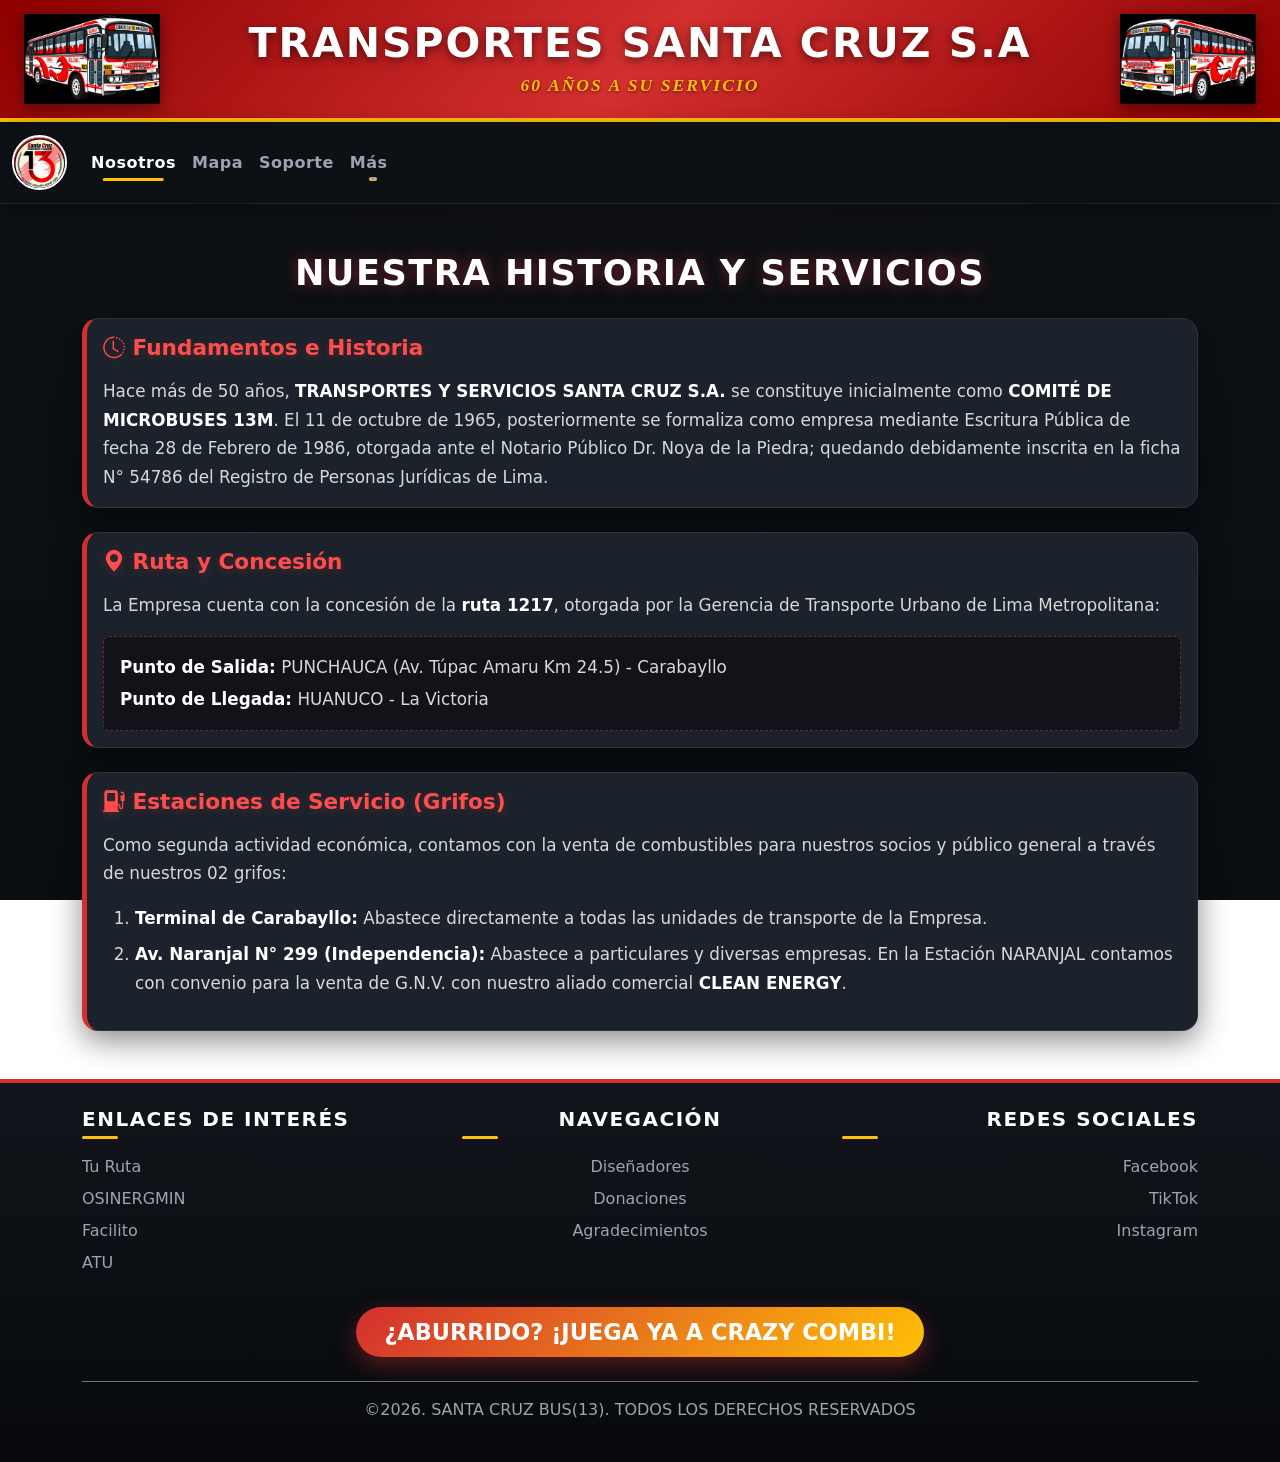
<file: Html/Sobre_Nosotros.html>
<!DOCTYPE html>
<html lang="es">
<head>
    <meta charset="UTF-8">
    <meta name="viewport" content="width=device-width, initial-scale=1.0">
    <title>Transportes Santa Cruz S.A. - Nosotros</title>
    <link rel="shortcut icon" href="../Favicon/SC_Logo.png" type="image/png">
    <link href="https://cdn.jsdelivr.net/npm/bootstrap@5.3.8/dist/css/bootstrap.min.css" rel="stylesheet">
    <link rel="stylesheet" href="https://cdn.jsdelivr.net/npm/bootstrap-icons@1.11.3/font/bootstrap-icons.min.css">
    <link rel="stylesheet" href="../Css/About.css">
    <script src="https://cdn.jsdelivr.net/npm/bootstrap@5.3.8/dist/js/bootstrap.bundle.min.js"></script>
    <script defer src="../Js/About.js"></script>
</head>
<body>

    <header class="main-header">
        <div class="header-container-3">
            <img src="../Favicon/SC_Izquierda.png" alt="Logo Izquierda" class="header-img left">
            <div class="header-text-center">
                <h1>TRANSPORTES SANTA CRUZ S.A</h1>
                <p>60 AÑOS A SU SERVICIO</p>
            </div>
            <img src="../Favicon/SC_Derecha.png" alt="Logo Derecha" class="header-img right">
        </div>
    </header>

    <nav class="navbar navbar-expand-sm bg-dark navbar-dark">
        <div class="container-fluid">
            <a class="navbar-brand" href="../index.html"><img src="../Favicon/SC_Logo.png" alt="Logo"></a>
            <button class="navbar-toggler" type="button" data-bs-toggle="collapse" data-bs-target="#collapsibleNavbar">
                <span class="navbar-toggler-icon"></span>
            </button>
            <div class="collapse navbar-collapse" id="collapsibleNavbar">
                <ul class="navbar-nav">
                    <li class="nav-item">
                        <a class="nav-link active" href="#">Nosotros</a>
                    </li>
                    <li class="nav-item">
                        <a class="nav-link" href="Mapa.html">Mapa</a>
                    </li>
                    <li class="nav-item">
                        <a class="nav-link" href="Soporte.html">Soporte</a>
                    </li>   
                    <li class="nav-item dropdown">
                        <a class="nav-link dropdown-toggle" href="#" role="button" data-bs-toggle="dropdown">Más</a>
                        <ul class="dropdown-menu">
                            <li><a class="dropdown-item" href="Rutas.html">Rutas</a></li>
                            <li><a class="dropdown-item" href="Servicios.html">Servicios</a></li>
                            <li><a class="dropdown-item" href="Contactanos.html">Contáctanos</a></li>
                        </ul>
                    </li>
                </ul>
            </div>
        </div>
    </nav>

    <main class="container my-5">
        <section class="seccion-historia">
            <h2 class="titulo-seccion text-center mb-4 text-white">Nuestra Historia y Servicios</h2>

            <div class="card card-custom mb-4">
                <div class="card-body">
                    <h4 class="card-title text-danger mb-3"><i class="bi bi-clock-history"></i> Fundamentos e Historia</h4>
                    <p class="card-text">
                        Hace más de 50 años, <strong>TRANSPORTES Y SERVICIOS SANTA CRUZ S.A.</strong> se constituye inicialmente como <strong>COMITÉ DE MICROBUSES 13M</strong>. El 11 de octubre de 1965, posteriormente se formaliza como empresa mediante Escritura Pública de fecha 28 de Febrero de 1986, otorgada ante el Notario Público Dr. Noya de la Piedra; quedando debidamente inscrita en la ficha N° 54786 del Registro de Personas Jurídicas de Lima.
                    </p>
                </div>
            </div>

            <div class="card card-custom mb-4">
                <div class="card-body">
                    <h4 class="card-title text-danger mb-3"><i class="bi bi-geo-alt-fill"></i> Ruta y Concesión</h4>
                    <p class="card-text">
                        La Empresa cuenta con la concesión de la <strong>ruta 1217</strong>, otorgada por la Gerencia de Transporte Urbano de Lima Metropolitana:
                    </p>
                    <div class="ruta-caja p-3 rounded">
                        <p class="mb-1"><strong>Punto de Salida:</strong> PUNCHAUCA (Av. Túpac Amaru Km 24.5) - Carabayllo</p>
                        <p class="mb-0"><strong>Punto de Llegada:</strong> HUANUCO - La Victoria</p>
                    </div>
                </div>
            </div>

            <div class="card card-custom">
                <div class="card-body">
                    <h4 class="card-title text-danger mb-3"><i class="bi bi-fuel-pump-fill"></i> Estaciones de Servicio (Grifos)</h4>
                    <p class="card-text">
                        Como segunda actividad económica, contamos con la venta de combustibles para nuestros socios y público general a través de nuestros 02 grifos:
                    </p>
                    <ol class="lista-grifos mt-3">
                        <li class="mb-2">
                            <strong>Terminal de Carabayllo:</strong> Abastece directamente a todas las unidades de transporte de la Empresa.
                        </li>
                        <li>
                            <strong>Av. Naranjal N° 299 (Independencia):</strong> Abastece a particulares y diversas empresas. En la Estación NARANJAL contamos con convenio para la venta de G.N.V. con nuestro aliado comercial <strong>CLEAN ENERGY</strong>.
                        </li>
                    </ol>
                </div>
            </div>
        </section>
    </main>

    <footer class="footer-usmp">
        <div class="container py-4">
            <div class="row text-center text-md-start">
                <div class="col-md-4 mb-3 mb-md-0">
                    <h5>ENLACES DE INTERÉS</h5>
                    <ul class="footer-links">
                        <li><a href="http://turuta.pe/" target="_blank" rel="noopener">Tu Ruta</a></li>
                        <li><a href="http://www.osinergmin.gob.pe" target="_blank" rel="noopener">OSINERGMIN</a></li>
                        <li><a href="http://www.facilito.gob.pe/facilito/pages/facilito/menuPrecios.jsp" target="_blank" rel="noopener">Facilito</a></li>
                        <li><a href="https://www.gob.pe/atu" target="_blank" rel="noopener">ATU</a></li>
                    </ul>    
                </div>
                <div class="col-md-4 mb-3 mb-md-0 text-md-center">
                    <h5>NAVEGACIÓN</h5>
                    <ul class="footer-links">
                        <li><a href="Diseñadores.html">Diseñadores</a></li>
                        <li><a href="Comisiones.html">Donaciones</a></li>
                        <li><a href="Agradecimiento.html">Agradecimientos</a></li>
                    </ul>
                </div>
                <div class="col-md-4 text-md-end">
                    <h5>REDES SOCIALES</h5>
                    <ul class="footer-links">
                        <li><a href="https://www.facebook.com/p/Transportes-Santa-Cruz-SA-61580229505645/" target="_blank" rel="noopener">Facebook</a></li>
                        <li><a href="https://www.tiktok.com/@transportessantacruz" target="_blank" rel="noopener">TikTok</a></li>
                        <li><a href="https://www.instagram.com/emptsanta_cruz/" target="_blank" rel="noopener">Instagram</a></li>
                    </ul>
                </div>
            </div>
            <div class="text-center my-4">
                <h3 class="footer-promo-text">
                    <a href="https://crazycombi.com/" target="_blank" rel="noopener" class="promo-link">¿ABURRIDO? ¡JUEGA YA A CRAZY COMBI!</a>
                </h3>
            </div>
            <p class="text-center mt-3 pt-3 border-top border-secondary">©2026. SANTA CRUZ BUS(13). TODOS LOS DERECHOS RESERVADOS</p>
        </div>
    </footer>
</body>
</html>
</file>
<file: Css/Estilos.css>
:root {
    --sc-bg: #0e1116;
    --sc-bg-soft: #161b22;
    --sc-card: #1c222b;
    --sc-border: rgba(255, 255, 255, 0.08);
    --sc-red: #d32f2f;
    --sc-red-dark: #9a1f1f;
    --sc-gold: #ffc107;
    --sc-green: #1b5e20;
    --sc-purple: #6a1b9a;
    --sc-text: #e8ecf1;
    --sc-muted: #9aa5b1;
    --sc-radius: 16px;
    --sc-shadow: 0 10px 30px rgba(0, 0, 0, 0.45);
}

* {
    box-sizing: border-box;
}

html {
    scroll-behavior: smooth;
}

body {
    min-height: 100vh;
    display: flex;
    flex-direction: column;
    margin: 0;
    font-family: "Segoe UI", system-ui, -apple-system, Roboto, "Helvetica Neue", Arial, sans-serif;
    color: var(--sc-text);
    background:
        radial-gradient(1200px 500px at 50% -100px, rgba(211, 47, 47, 0.18), transparent 70%),
        linear-gradient(180deg, var(--sc-bg) 0%, #0a0d12 100%);
    background-attachment: fixed;
}

main {
    flex: 1 0 auto;
}

a {
    transition: color 0.2s ease, opacity 0.2s ease;
}

.main-header {
    background: linear-gradient(135deg, #8e0000 0%, var(--sc-red) 50%, #8e0000 100%);
    border-bottom: 4px solid var(--sc-gold);
    box-shadow: 0 6px 20px rgba(0, 0, 0, 0.5);
    position: relative;
    z-index: 5;
}

.header-container-3 {
    max-width: 1400px;
    margin: 0 auto;
    padding: 14px 24px;
    display: flex;
    align-items: center;
    justify-content: space-between;
    gap: 20px;
}

.header-img {
    height: 90px;
    width: auto;
    object-fit: contain;
    filter: drop-shadow(0 4px 8px rgba(0, 0, 0, 0.45));
    transition: transform 0.3s ease;
}

.header-img:hover {
    transform: scale(1.06);
}

.header-text-center {
    flex: 1;
    text-align: center;
}

.header-text-center h1 {
    margin: 0;
    font-size: clamp(1.3rem, 3.2vw, 2.6rem);
    font-weight: 800;
    letter-spacing: 2px;
    color: #fff;
    text-shadow: 0 3px 10px rgba(0, 0, 0, 0.55);
}

.header-text-center p {
    margin: 4px 0 0;
    font-size: clamp(0.8rem, 1.6vw, 1.1rem);
    font-weight: bold; 
    font-style: italic;
    font-family: 'Times New Roman', Times, Georgia, serif; 
    letter-spacing: 4px;
    color: var(--sc-gold);
    text-transform: uppercase;
    text-shadow: 0 1px 3px rgba(0, 0, 0, 0.6);
}

.navbar {
    position: sticky;
    top: 0;
    z-index: 1000;
    background: rgba(14, 17, 22, 0.92) !important;
    backdrop-filter: blur(10px);
    -webkit-backdrop-filter: blur(10px);
    border-bottom: 1px solid var(--sc-border);
    box-shadow: 0 4px 16px rgba(0, 0, 0, 0.35);
}

.navbar-brand img {
    height: 55px;
    width: 55px;
    object-fit: cover;
    border-radius: 50%;
    border: 2px solid #ffffff;
    transition: transform 0.3s ease;
}

.navbar-brand img:hover {
    transform: scale(1.05);
}

.navbar .nav-link {
    position: relative;
    padding: 0.8rem 1.1rem;
    font-weight: 600;
    letter-spacing: 0.5px;
    color: var(--sc-muted) !important;
}

.navbar .nav-link::after {
    content: "";
    position: absolute;
    left: 50%;
    bottom: 6px;
    width: 0;
    height: 3px;
    border-radius: 3px;
    background: var(--sc-gold);
    transform: translateX(-50%);
    transition: width 0.25s ease;
}

.navbar .nav-link:hover,
.navbar .nav-link.active {
    color: #fff !important;
}

.navbar .nav-link:hover::after,
.navbar .nav-link.active::after {
    width: 60%;
}

.dropdown-menu {
    background: var(--sc-bg-soft);
    border: 1px solid var(--sc-border);
    border-radius: 12px;
    box-shadow: var(--sc-shadow);
}

.dropdown-item {
    color: var(--sc-text);
}

.dropdown-item:hover {
    background: var(--sc-red);
    color: #fff;
}

/* Ajustes específicos para el Carrusel en el Index */
#demo.carousel {
    width: 100%;
    border-bottom: 3px solid var(--sc-red);
    box-shadow: 0 8px 25px rgba(0, 0, 0, 0.7);
    margin-bottom: 0 !important;
}

.carousel-inner {
    width: 100%;
}

.carousel-item {
    height: 80vh;
    min-height: 500px;
    background-color: #050507;
}

.carousel-item img {
    width: 100%;
    height: 100%;
    object-fit: cover;
}

.footer-usmp {
    margin-top: auto;
    background: linear-gradient(180deg, #11151b 0%, #07090c 100%);
    border-top: 4px solid var(--sc-red);
    color: var(--sc-muted);
}

.footer-usmp h5 {
    color: #fff;
    font-weight: 700;
    letter-spacing: 1.5px;
    margin-bottom: 1rem;
    position: relative;
    padding-bottom: 8px;
}

.footer-usmp h5::after {
    content: "";
    position: absolute;
    left: 0;
    bottom: 0;
    width: 36px;
    height: 3px;
    border-radius: 3px;
    background: var(--sc-gold);
}

.footer-usmp .text-md-center h5::after {
    left: 50%;
    transform: translateX(-50%);
}

.footer-usmp .text-md-end h5::after {
    left: auto;
    right: 0;
}

.footer-links {
    list-style: none;
    margin: 0;
    padding: 0;
}

.footer-links li {
    margin-bottom: 0.5rem;
}

.footer-links a {
    color: var(--sc-muted);
    text-decoration: none;
}

.footer-links a:hover {
    color: var(--sc-gold);
    padding-left: 4px;
}

.footer-promo-text {
    margin: 0;
    font-size: clamp(1rem, 2vw, 1.4rem);
    font-weight: 800;
}

.promo-link {
    display: inline-block;
    padding: 12px 28px;
    color: #fff;
    text-decoration: none;
    border-radius: 50px;
    background: linear-gradient(135deg, var(--sc-red), var(--sc-gold));
    box-shadow: 0 8px 22px rgba(211, 47, 47, 0.4);
    transition: transform 0.2s ease, box-shadow 0.2s ease;
}

.promo-link:hover {
    color: #fff;
    transform: translateY(-3px) scale(1.03);
    box-shadow: 0 12px 28px rgba(255, 193, 7, 0.4);
}

@media (max-width: 991px) {
    .header-img {
        height: 64px;
    }
}

@media (max-width: 575px) {
    .header-container-3 {
        padding: 10px 12px;
        gap: 8px;
    }

    .header-img {
        height: 46px;
    }

    .carousel-item {
        height: 55vh;
        min-height: 350px;
    }

    .footer-usmp h5::after,
    .footer-usmp .text-md-center h5::after,
    .footer-usmp .text-md-end h5::after {
        left: 50%;
        right: auto;
        transform: translateX(-50%);
    }
}
</file>
<file: Css/Agradecimiento.css>
:root {
    --sc-bg: #0e1116;
    --sc-bg-soft: #161b22;
    --sc-card: #1c222b;
    --sc-border: rgba(255, 255, 255, 0.08);
    --sc-red: #d32f2f;
    --sc-gold: #ffc107;
    --sc-text: #e8ecf1;
    --sc-muted: #9aa5b1;
    --sc-radius: 16px;
    --sc-shadow: 0 10px 30px rgba(0, 0, 0, 0.45);
}

* {
    box-sizing: border-box;
}

html {
    scroll-behavior: smooth;
}

body {
    min-height: 100vh;
    display: flex;
    flex-direction: column;
    margin: 0;
    font-family: "Segoe UI", system-ui, -apple-system, Roboto, "Helvetica Neue", Arial, sans-serif;
    color: var(--sc-text);
    background:
        radial-gradient(1200px 500px at 50% -100px, rgba(211, 47, 47, 0.18), transparent 70%),
        linear-gradient(180deg, var(--sc-bg) 0%, #0a0d12 100%);
    background-attachment: fixed;
}

main {
    flex: 1 0 auto;
}

.main-header {
    background: linear-gradient(135deg, #8e0000 0%, var(--sc-red) 50%, #8e0000 100%);
    border-bottom: 4px solid var(--sc-gold);
    box-shadow: 0 6px 20px rgba(0, 0, 0, 0.5);
    position: relative;
    z-index: 5;
}

.header-container-3 {
    max-width: 1400px;
    margin: 0 auto;
    padding: 14px 24px;
    display: flex;
    align-items: center;
    justify-content: space-between;
    gap: 20px;
}

.header-img {
    height: 90px;
    width: auto;
    object-fit: contain;
    filter: drop-shadow(0 4px 8px rgba(0, 0, 0, 0.45));
    transition: transform 0.3s ease;
}

.header-img:hover {
    transform: scale(1.06);
}

.header-text-center {
    flex: 1;
    text-align: center;
}

.header-text-center h1 {
    margin: 0;
    font-size: clamp(1.3rem, 3.2vw, 2.6rem);
    font-weight: 800;
    letter-spacing: 2px;
    color: #fff;
    text-shadow: 0 3px 10px rgba(0, 0, 0, 0.55);
}

.header-text-center p {
    margin: 4px 0 0;
    font-size: clamp(0.8rem, 1.6vw, 1.1rem);
    font-weight: bold;
    font-style: italic;
    font-family: 'Times New Roman', Times, Georgia, serif;
    letter-spacing: 4px;
    color: var(--sc-gold);
    text-transform: uppercase;
    text-shadow: 0 1px 3px rgba(0, 0, 0, 0.6);
}

.navbar {
    position: sticky;
    top: 0;
    z-index: 1000;
    background: rgba(14, 17, 22, 0.92) !important;
    backdrop-filter: blur(10px);
    -webkit-backdrop-filter: blur(10px);
    border-bottom: 1px solid var(--sc-border);
    box-shadow: 0 4px 16px rgba(0, 0, 0, 0.35);
}

.navbar-brand img {
    height: 55px;
    width: 55px;
    object-fit: cover;
    border-radius: 50%;
    border: 2px solid #ffffff;
    transition: transform 0.3s ease;
}

.navbar-brand img:hover {
    transform: scale(1.05);
}

.navbar .nav-link {
    position: relative;
    padding: 0.8rem 1.1rem;
    font-weight: 600;
    letter-spacing: 0.5px;
    color: var(--sc-muted) !important;
}

.navbar .nav-link::after {
    content: "";
    position: absolute;
    left: 50%;
    bottom: 6px;
    width: 0;
    height: 3px;
    border-radius: 3px;
    background: var(--sc-gold);
    transform: translateX(-50%);
    transition: width 0.25s ease;
}

.navbar .nav-link:hover,
.navbar .nav-link.active {
    color: #fff !important;
}

.navbar .nav-link:hover::after,
.navbar .nav-link.active::after {
    width: 60%;
}

.dropdown-menu {
    background: var(--sc-bg-soft);
    border: 1px solid var(--sc-border);
    border-radius: 12px;
    box-shadow: var(--sc-shadow);
}

.dropdown-item {
    color: var(--sc-text);
}

.dropdown-item:hover {
    background: var(--sc-red);
    color: #fff;
}

.card-custom {
    background: var(--sc-card);
    border: 1px solid var(--sc-border);
    border-radius: var(--sc-radius);
    box-shadow: var(--sc-shadow);
    padding: 2.5rem !important;
    transition: transform 0.3s ease, border-color 0.3s ease;
}

.card-custom:hover {
    transform: translateY(-4px);
    border-color: rgba(211, 47, 47, 0.4);
}

.titulo-seccion {
    font-weight: 800;
    letter-spacing: 1.5px;
    color: #fff !important;
    position: relative;
    display: inline-block;
    padding-bottom: 10px;
    font-size: 2.2rem;
}

.titulo-seccion::after {
    content: "";
    position: absolute;
    left: 50%;
    bottom: 0;
    width: 70px;
    height: 4px;
    border-radius: 4px;
    background: linear-gradient(90deg, var(--sc-red), var(--sc-gold));
    transform: translateX(-50%);
}

.footer-usmp {
    margin-top: auto;
    background: linear-gradient(180deg, #11151b 0%, #07090c 100%);
    border-top: 4px solid var(--sc-red);
    color: var(--sc-muted);
}

.footer-usmp h5 {
    color: #fff;
    font-weight: 700;
    letter-spacing: 1.5px;
    margin-bottom: 1rem;
    position: relative;
    padding-bottom: 8px;
}

.footer-usmp h5::after {
    content: "";
    position: absolute;
    left: 0;
    bottom: 0;
    width: 36px;
    height: 3px;
    border-radius: 3px;
    background: var(--sc-gold);
}

.footer-links {
    list-style: none;
    margin: 0;
    padding: 0;
}

.footer-links li {
    margin-bottom: 0.5rem;
}

.footer-links a {
    color: var(--sc-muted);
    text-decoration: none;
    transition: color 0.2s ease;
}

.footer-links a:hover {
    color: var(--sc-gold);
    padding-left: 4px;
}

.promo-link {
    display: inline-block;
    padding: 12px 28px;
    color: #fff;
    text-decoration: none;
    border-radius: 50px;
    background: linear-gradient(135deg, var(--sc-red), var(--sc-gold));
    box-shadow: 0 8px 22px rgba(211, 47, 47, 0.4);
    transition: transform 0.2s ease, box-shadow 0.2s ease;
}

.promo-link:hover {
    color: #fff;
    transform: translateY(-3px) scale(1.03);
}
</file>
<file: Css/About.css>
:root {
    --sc-bg: #0e1116;
    --sc-bg-soft: #161b22;
    --sc-card: #1c222b;
    --sc-border: rgba(255, 255, 255, 0.08);
    --sc-red: #d32f2f;
    --sc-red-dark: #9a1f1f;
    --sc-gold: #ffc107;
    --sc-green: #1b5e20;
    --sc-purple: #6a1b9a;
    --sc-text: #e8ecf1;
    --sc-muted: #9aa5b1;
    --sc-radius: 16px;
    --sc-shadow: 0 10px 30px rgba(0, 0, 0, 0.45);
}

* {
    box-sizing: border-box;
}

html {
    scroll-behavior: smooth;
}

body {
    min-height: 100vh;
    display: flex;
    flex-direction: column;
    margin: 0;
    font-family: "Segoe UI", system-ui, -apple-system, Roboto, "Helvetica Neue", Arial, sans-serif;
    color: var(--sc-text);
    background:
        radial-gradient(1200px 500px at 50% -100px, rgba(211, 47, 47, 0.18), transparent 70%),
        linear-gradient(180deg, var(--sc-bg) 0%, #0a0d12 100%);
    background-attachment: fixed;
}

main {
    flex: 1 0 auto;
}

a {
    transition: color 0.2s ease, opacity 0.2s ease;
}

.main-header {
    background: linear-gradient(135deg, #8e0000 0%, var(--sc-red) 50%, #8e0000 100%);
    border-bottom: 4px solid var(--sc-gold);
    box-shadow: 0 6px 20px rgba(0, 0, 0, 0.5);
    position: relative;
    z-index: 5;
}

.header-container-3 {
    max-width: 1400px;
    margin: 0 auto;
    padding: 14px 24px;
    display: flex;
    align-items: center;
    justify-content: space-between;
    gap: 20px;
}

.header-img {
    height: 90px;
    width: auto;
    object-fit: contain;
    filter: drop-shadow(0 4px 8px rgba(0, 0, 0, 0.45));
    transition: transform 0.3s ease;
}

.header-img:hover {
    transform: scale(1.06);
}

.header-text-center {
    flex: 1;
    text-align: center;
}

.header-text-center h1 {
    margin: 0;
    font-size: clamp(1.3rem, 3.2vw, 2.6rem);
    font-weight: 800;
    letter-spacing: 2px;
    color: #fff;
    text-shadow: 0 3px 10px rgba(0, 0, 0, 0.55);
}

.header-text-center p {
    margin: 4px 0 0;
    font-size: clamp(0.8rem, 1.6vw, 1.1rem);
    font-weight: bold;
    font-style: italic;
    font-family: 'Times New Roman', Times, Georgia, serif;
    letter-spacing: 2px;
    color: var(--sc-gold);
    text-transform: uppercase;
    text-shadow: 0 1px 3px rgba(0, 0, 0, 0.6);
}

.navbar {
    position: sticky;
    top: 0;
    z-index: 1000;
    background: rgba(14, 17, 22, 0.92) !important;
    backdrop-filter: blur(10px);
    -webkit-backdrop-filter: blur(10px);
    border-bottom: 1px solid var(--sc-border);
    box-shadow: 0 4px 16px rgba(0, 0, 0, 0.35);
}

.navbar-brand img {
    height: 55px;
    width: 55px;
    object-fit: cover;
    border-radius: 50%;
    border: 2px solid #ffffff;
    transition: transform 0.3s ease;
}

.navbar-brand img:hover {
    transform: scale(1.05);
}

.navbar .nav-link {
    position: relative;
    padding: 0.8rem 1.1rem;
    font-weight: 600;
    letter-spacing: 0.5px;
    color: var(--sc-muted) !important;
}

.navbar .nav-link::after {
    content: "";
    position: absolute;
    left: 50%;
    bottom: 6px;
    width: 0;
    height: 3px;
    border-radius: 3px;
    background: var(--sc-gold);
    transform: translateX(-50%);
    transition: width 0.25s ease;
}

.navbar .nav-link:hover,
.navbar .nav-link.active {
    color: #fff !important;
}

.navbar .nav-link:hover::after,
.navbar .nav-link.active::after {
    width: 60%;
}

.dropdown-menu {
    background: var(--sc-bg-soft);
    border: 1px solid var(--sc-border);
    border-radius: 12px;
    box-shadow: var(--sc-shadow);
}

.dropdown-item {
    color: var(--sc-text);
}

.dropdown-item:hover {
    background: var(--sc-red);
    color: #fff;
}

.seccion-historia h2, 
h2.titulo-seccion {
    color: #ffffff !important;
    font-weight: 800;
    font-size: 2.2rem;
    letter-spacing: 1.5px;
    text-transform: uppercase;
    text-shadow: 0 0 15px rgba(255, 59, 59, 0.4);
}

.card, 
.card-custom {
    background: var(--sc-card) !important;
    backdrop-filter: blur(12px);
    -webkit-backdrop-filter: blur(12px);
    border: 1px solid var(--sc-border) !important;
    border-left: 5px solid var(--sc-red) !important;
    border-radius: var(--sc-radius) !important;
    box-shadow: var(--sc-shadow) !important;
    transition: transform 0.3s ease, box-shadow 0.3s ease, border-color 0.3s ease;
}

.card:hover, 
.card-custom:hover {
    transform: translateY(-5px);
    box-shadow: 0 15px 35px rgba(255, 59, 59, 0.25) !important;
    border-color: rgba(255, 59, 59, 0.5) !important;
}

.card-title, 
.card-body h4 {
    color: #ff4d4d !important;
    font-weight: 700;
    font-size: 1.35rem;
    text-shadow: 0 2px 8px rgba(255, 77, 77, 0.2);
}

.card-text, 
.card-body p, 
.card-body li {
    color: #d8d8d8 !important;
    font-size: 1.05rem;
    line-height: 1.7;
}

.card-body strong {
    color: #ffffff !important;
    font-weight: 600;
}

.ruta-caja {
    background: rgba(10, 10, 14, 0.6) !important;
    border: 1px dashed rgba(255, 77, 77, 0.4) !important;
    color: #ffffff !important;
}

.footer-usmp {
    margin-top: auto;
    background: linear-gradient(180deg, #11151b 0%, #07090c 100%);
    border-top: 4px solid var(--sc-red);
    color: var(--sc-muted);
}

.footer-usmp h5 {
    color: #fff;
    font-weight: 700;
    letter-spacing: 1.5px;
    margin-bottom: 1rem;
    position: relative;
    padding-bottom: 8px;
}

.footer-usmp h5::after {
    content: "";
    position: absolute;
    left: 0;
    bottom: 0;
    width: 36px;
    height: 3px;
    border-radius: 3px;
    background: var(--sc-gold);
}

.footer-links {
    list-style: none;
    margin: 0;
    padding: 0;
}

.footer-links li {
    margin-bottom: 0.5rem;
}

.footer-links a {
    color: var(--sc-muted);
    text-decoration: none;
}

.footer-links a:hover {
    color: var(--sc-gold);
    padding-left: 4px;
}

.footer-promo-text {
    margin: 0;
    font-size: clamp(1rem, 2vw, 1.4rem);
    font-weight: 800;
}

.promo-link {
    display: inline-block;
    padding: 12px 28px;
    color: #fff;
    text-decoration: none;
    border-radius: 50px;
    background: linear-gradient(135deg, var(--sc-red), var(--sc-gold));
    box-shadow: 0 8px 22px rgba(211, 47, 47, 0.4);
    transition: transform 0.2s ease, box-shadow 0.2s ease;
}

.promo-link:hover {
    color: #fff;
    transform: translateY(-3px) scale(1.03);
    box-shadow: 0 12px 28px rgba(255, 193, 7, 0.4);
}

@media (max-width: 991px) {
    .header-img {
        height: 64px;
    }
}

@media (max-width: 575px) {
    .header-container-3 {
        padding: 10px 12px;
        gap: 8px;
    }

    .header-img {
        height: 46px;
    }
}
</file>
<file: Css/Rutas.css>
:root {
    --sc-bg: #0e1116;
    --sc-bg-soft: #161b22;
    --sc-card: #1c222b;
    --sc-border: rgba(255, 255, 255, 0.08);
    --sc-red: #d32f2f;
    --sc-red-dark: #9a1f1f;
    --sc-gold: #ffc107;
    --sc-text: #e8ecf1;
    --sc-muted: #9aa5b1;
    --sc-radius: 16px;
    --sc-shadow: 0 10px 30px rgba(0, 0, 0, 0.45);
}

* {
    box-sizing: border-box;
}

html {
    scroll-behavior: smooth;
}

body {
    min-height: 100vh;
    display: flex;
    flex-direction: column;
    margin: 0;
    font-family: "Segoe UI", system-ui, -apple-system, Roboto, "Helvetica Neue", Arial, sans-serif;
    color: var(--sc-text);
    background:
        radial-gradient(1200px 500px at 50% -100px, rgba(211, 47, 47, 0.18), transparent 70%),
        linear-gradient(180deg, var(--sc-bg) 0%, #0a0d12 100%);
    background-attachment: fixed;
}

main {
    flex: 1 0 auto;
}

.main-header {
    background: linear-gradient(135deg, #8e0000 0%, var(--sc-red) 50%, #8e0000 100%);
    border-bottom: 4px solid var(--sc-gold);
    box-shadow: 0 6px 20px rgba(0, 0, 0, 0.5);
    position: relative;
    z-index: 5;
}

.header-container-3 {
    max-width: 1400px;
    margin: 0 auto;
    padding: 14px 24px;
    display: flex;
    align-items: center;
    justify-content: space-between;
    gap: 20px;
}

.header-img {
    height: 90px;
    width: auto;
    object-fit: contain;
    filter: drop-shadow(0 4px 8px rgba(0, 0, 0, 0.45));
    transition: transform 0.3s ease;
}

.header-img:hover {
    transform: scale(1.06);
}

.header-text-center {
    flex: 1;
    text-align: center;
}

.header-text-center h1 {
    margin: 0;
    font-size: clamp(1.3rem, 3.2vw, 2.6rem);
    font-weight: 800;
    letter-spacing: 2px;
    color: #fff;
    text-shadow: 0 3px 10px rgba(0, 0, 0, 0.55);
}

.header-text-center p {
    margin: 4px 0 0;
    font-size: clamp(0.8rem, 1.6vw, 1.1rem);
    font-weight: bold;
    font-style: italic;
    font-family: 'Times New Roman', Times, Georgia, serif;
    letter-spacing: 4px;
    color: var(--sc-gold);
    text-transform: uppercase;
    text-shadow: 0 1px 3px rgba(0, 0, 0, 0.6);
}

.navbar {
    position: sticky;
    top: 0;
    z-index: 1000;
    background: rgba(14, 17, 22, 0.92) !important;
    backdrop-filter: blur(10px);
    -webkit-backdrop-filter: blur(10px);
    border-bottom: 1px solid var(--sc-border);
    box-shadow: 0 4px 16px rgba(0, 0, 0, 0.35);
}

.navbar-brand img {
    height: 55px;
    width: 55px;
    object-fit: cover;
    border-radius: 50%;
    border: 2px solid #ffffff;
    transition: transform 0.3s ease;
}

.navbar-brand img:hover {
    transform: scale(1.05);
}

.navbar .nav-link {
    position: relative;
    padding: 0.8rem 1.1rem;
    font-weight: 600;
    letter-spacing: 0.5px;
    color: var(--sc-muted) !important;
}

.navbar .nav-link::after {
    content: "";
    position: absolute;
    left: 50%;
    bottom: 6px;
    width: 0;
    height: 3px;
    border-radius: 3px;
    background: var(--sc-gold);
    transform: translateX(-50%);
    transition: width 0.25s ease;
}

.navbar .nav-link:hover,
.navbar .nav-link.active {
    color: #fff !important;
}

.navbar .nav-link:hover::after,
.navbar .nav-link.active::after {
    width: 60%;
}

.dropdown-menu {
    background: var(--sc-bg-soft);
    border: 1px solid var(--sc-border);
    border-radius: 12px;
    box-shadow: var(--sc-shadow);
}

.dropdown-item {
    color: var(--sc-text);
}

.dropdown-item:hover {
    background: var(--sc-red);
    color: #fff;
}

.titulo-seccion {
    font-weight: 800;
    letter-spacing: 1.5px;
    color: #fff;
    position: relative;
    display: inline-block;
    padding-bottom: 10px;
}

.titulo-seccion::after {
    content: "";
    position: absolute;
    left: 50%;
    bottom: 0;
    width: 70px;
    height: 4px;
    border-radius: 4px;
    background: linear-gradient(90deg, var(--sc-red), var(--sc-gold));
    transform: translateX(-50%);
}

.caja-mockup {
    background: var(--sc-card);
    border: 1px solid var(--sc-border);
    border-radius: var(--sc-radius);
    box-shadow: var(--sc-shadow);
    transition: transform 0.3s ease, border-color 0.3s ease;
}

.caja-mockup:hover {
    transform: translateY(-5px);
    border-color: rgba(211, 47, 47, 0.4);
}

.caja-activa {
    border-color: var(--sc-red);
}

.caja-mockup h3 {
    color: #fff;
    font-size: 1.2rem;
    font-weight: 700;
    margin-bottom: 1rem;
    letter-spacing: 0.5px;
}

.caja-mockup p, .caja-mockup li {
    color: var(--sc-muted);
}

.icon-mb {
    font-size: 2.2rem;
}

.footer-usmp {
    margin-top: auto;
    background: linear-gradient(180deg, #11151b 0%, #07090c 100%);
    border-top: 4px solid var(--sc-red);
    color: var(--sc-muted);
}

.footer-usmp h5 {
    color: #fff;
    font-weight: 700;
    letter-spacing: 1.5px;
    margin-bottom: 1rem;
    position: relative;
    padding-bottom: 8px;
}

.footer-usmp h5::after {
    content: "";
    position: absolute;
    left: 0;
    bottom: 0;
    width: 36px;
    height: 3px;
    border-radius: 3px;
    background: var(--sc-gold);
}

.footer-links {
    list-style: none;
    margin: 0;
    padding: 0;
}

.footer-links li {
    margin-bottom: 0.5rem;
}

.footer-links a {
    color: var(--sc-muted);
    text-decoration: none;
    transition: color 0.2s ease;
}

.footer-links a:hover {
    color: var(--sc-gold);
    padding-left: 4px;
}

.promo-link {
    display: inline-block;
    padding: 12px 28px;
    color: #fff;
    text-decoration: none;
    border-radius: 50px;
    background: linear-gradient(135deg, var(--sc-red), var(--sc-gold));
    box-shadow: 0 8px 22px rgba(211, 47, 47, 0.4);
    transition: transform 0.2s ease, box-shadow 0.2s ease;
}

.promo-link:hover {
    color: #fff;
    transform: translateY(-3px) scale(1.03);
}
</file>
<file: Css/Servicios.css>
:root {
    --sc-bg: #0e1116;
    --sc-bg-soft: #161b22;
    --sc-card: #1c222b;
    --sc-border: rgba(255, 255, 255, 0.08);
    --sc-red: #d32f2f;
    --sc-red-dark: #9a1f1f;
    --sc-gold: #ffc107;
    --sc-green: #1b5e20;
    --sc-purple: #6a1b9a;
    --sc-text: #e8ecf1;
    --sc-muted: #9aa5b1;
    --sc-radius: 16px;
    --sc-shadow: 0 10px 30px rgba(0, 0, 0, 0.45);
}

* {
    box-sizing: border-box;
}

html {
    scroll-behavior: smooth;
}

body {
    min-height: 100vh;
    display: flex;
    flex-direction: column;
    margin: 0;
    font-family: "Segoe UI", system-ui, -apple-system, Roboto, "Helvetica Neue", Arial, sans-serif;
    color: var(--sc-text);
    background:
        radial-gradient(1200px 500px at 50% -100px, rgba(211, 47, 47, 0.18), transparent 70%),
        linear-gradient(180deg, var(--sc-bg) 0%, #0a0d12 100%);
    background-attachment: fixed;
}

main {
    flex: 1 0 auto;
}

a {
    transition: color 0.2s ease, opacity 0.2s ease;
}

.main-header {
    background: linear-gradient(135deg, #8e0000 0%, var(--sc-red) 50%, #8e0000 100%);
    border-bottom: 4px solid var(--sc-gold);
    box-shadow: 0 6px 20px rgba(0, 0, 0, 0.5);
    position: relative;
    z-index: 5;
}

.header-container-3 {
    max-width: 1400px;
    margin: 0 auto;
    padding: 14px 24px;
    display: flex;
    align-items: center;
    justify-content: space-between;
    gap: 20px;
}

.header-img {
    height: 90px;
    width: auto;
    object-fit: contain;
    filter: drop-shadow(0 4px 8px rgba(0, 0, 0, 0.45));
    transition: transform 0.3s ease;
}

.header-img:hover {
    transform: scale(1.06);
}

.header-text-center {
    flex: 1;
    text-align: center;
}

.header-text-center h1 {
    margin: 0;
    font-size: clamp(1.3rem, 3.2vw, 2.6rem);
    font-weight: 800;
    letter-spacing: 2px;
    color: #fff;
    text-shadow: 0 3px 10px rgba(0, 0, 0, 0.55);
}

.header-text-center p {
    margin: 4px 0 0;
    font-size: clamp(0.8rem, 1.6vw, 1.1rem);
    font-weight: bold;
    font-style: italic;
    font-family: 'Times New Roman', Times, Georgia, serif;
    letter-spacing: 4px;
    color: var(--sc-gold);
    text-transform: uppercase;
    text-shadow: 0 1px 3px rgba(0, 0, 0, 0.6);
}

.navbar {
    position: sticky;
    top: 0;
    z-index: 1000;
    background: rgba(14, 17, 22, 0.92) !important;
    backdrop-filter: blur(10px);
    -webkit-backdrop-filter: blur(10px);
    border-bottom: 1px solid var(--sc-border);
    box-shadow: 0 4px 16px rgba(0, 0, 0, 0.35);
}

.navbar-brand img {
    height: 55px;
    width: 55px;
    object-fit: cover;
    border-radius: 50%;
    border: 2px solid #ffffff;
    transition: transform 0.3s ease;
}

.navbar-brand img:hover {
    transform: scale(1.05);
}

.navbar .nav-link {
    position: relative;
    padding: 0.8rem 1.1rem;
    font-weight: 600;
    letter-spacing: 0.5px;
    color: var(--sc-muted) !important;
}

.navbar .nav-link::after {
    content: "";
    position: absolute;
    left: 50%;
    bottom: 6px;
    width: 0;
    height: 3px;
    border-radius: 3px;
    background: var(--sc-gold);
    transform: translateX(-50%);
    transition: width 0.25s ease;
}

.navbar .nav-link:hover,
.navbar .nav-link.active {
    color: #fff !important;
}

.navbar .nav-link:hover::after,
.navbar .nav-link.active::after {
    width: 60%;
}

.dropdown-menu {
    background: var(--sc-bg-soft);
    border: 1px solid var(--sc-border);
    border-radius: 12px;
    box-shadow: var(--sc-shadow);
}

.dropdown-item {
    color: var(--sc-text);
}

.dropdown-item:hover {
    background: var(--sc-red);
    color: #fff;
}

main.container-fluid {
    width: 100%;
    max-width: none;
    padding: 2.5rem 2rem 3rem;
}

main h2 {
    font-weight: 800;
    letter-spacing: 1.5px;
    color: #fff !important;
    position: relative;
    display: inline-block;
    padding-bottom: 12px;
}

main h2::after {
    content: "";
    position: absolute;
    left: 50%;
    bottom: 0;
    width: 70px;
    height: 4px;
    border-radius: 4px;
    background: linear-gradient(90deg, var(--sc-red), var(--sc-gold));
    transform: translateX(-50%);
}

main .text-secondary {
    color: var(--sc-muted) !important;
    font-size: 1.05rem;
}

.btn-danger {
    background: linear-gradient(135deg, var(--sc-red), var(--sc-red-dark));
    border: none;
    padding: 0.75rem 1.8rem;
    font-weight: 700;
    letter-spacing: 0.5px;
    border-radius: 50px;
    box-shadow: 0 6px 18px rgba(211, 47, 47, 0.4);
    transition: transform 0.2s ease, box-shadow 0.2s ease;
}

.btn-danger:hover,
.btn-danger:focus {
    transform: translateY(-2px);
    box-shadow: 0 10px 26px rgba(211, 47, 47, 0.55);
    background: linear-gradient(135deg, #e53935, var(--sc-red));
}

.btn-danger:active {
    transform: translateY(0);
}

.card-custom {
    width: 100%;
    background: var(--sc-card);
    border: 1px solid var(--sc-border);
    border-radius: var(--sc-radius);
    box-shadow: var(--sc-shadow);
    padding: 16px !important;
    overflow: hidden;
}

.bot-widget {
    position: fixed;
    bottom: 25px;
    right: 25px;
    z-index: 1050;
}

.bot-toggle-btn {
    width: 60px;
    height: 60px;
    background: linear-gradient(135deg, var(--sc-red), var(--sc-red-dark));
    border: none;
    box-shadow: 0 6px 20px rgba(211, 47, 47, 0.5);
    transition: transform 0.2s ease;
}

.bot-toggle-btn:hover {
    transform: scale(1.08);
}

.bot-window {
    position: absolute;
    bottom: 75px;
    right: 0;
    width: 360px;
    height: 450px;
    display: flex;
    flex-direction: column;
    background: var(--sc-card) !important;
    border: 1px solid var(--sc-border) !important;
    border-radius: var(--sc-radius) !important;
    box-shadow: var(--sc-shadow) !important;
    padding: 0 !important;
    overflow: hidden;
}

.bot-messages-container {
    flex: 1;
    overflow-y: auto;
    max-height: 330px;
    background: rgba(14, 17, 22, 0.95);
    padding: 10px 12px !important;
}

.bot-messages-container .mb-2 {
    margin-bottom: 0.5rem !important;
}

.bot-messages-container span {
    padding: 6px 10px !important;
    line-height: 1.35;
    font-size: 0.9rem;
}

.footer-usmp {
    margin-top: auto;
    background: linear-gradient(180deg, #11151b 0%, #07090c 100%);
    border-top: 4px solid var(--sc-red);
    color: var(--sc-muted);
}

.footer-usmp h5 {
    color: #fff;
    font-weight: 700;
    letter-spacing: 1.5px;
    margin-bottom: 1rem;
    position: relative;
    padding-bottom: 8px;
}

.footer-usmp h5::after {
    content: "";
    position: absolute;
    left: 0;
    bottom: 0;
    width: 36px;
    height: 3px;
    border-radius: 3px;
    background: var(--sc-gold);
}

.footer-usmp .text-md-center h5::after {
    left: 50%;
    transform: translateX(-50%);
}

.footer-usmp .text-md-end h5::after {
    left: auto;
    right: 0;
}

.footer-links {
    list-style: none;
    margin: 0;
    padding: 0;
}

.footer-links li {
    margin-bottom: 0.5rem;
}

.footer-links a {
    color: var(--sc-muted);
    text-decoration: none;
}

.footer-links a:hover {
    color: var(--sc-gold);
    padding-left: 4px;
}

.footer-promo-text {
    margin: 0;
    font-size: clamp(1rem, 2vw, 1.4rem);
    font-weight: 800;
}

.promo-link {
    display: inline-block;
    padding: 12px 28px;
    color: #fff;
    text-decoration: none;
    border-radius: 50px;
    background: linear-gradient(135deg, var(--sc-red), var(--sc-gold));
    box-shadow: 0 8px 22px rgba(211, 47, 47, 0.4);
    transition: transform 0.2s ease, box-shadow 0.2s ease;
}

.promo-link:hover {
    color: #fff;
    transform: translateY(-3px) scale(1.03);
    box-shadow: 0 12px 28px rgba(255, 193, 7, 0.4);
}

@media (max-width: 991px) {
    .header-img {
        height: 64px;
    }

    main.container-fluid {
        padding: 2rem 1rem 2.5rem;
    }
}

@media (max-width: 575px) {
    .header-container-3 {
        padding: 10px 12px;
        gap: 8px;
    }

    .header-img {
        height: 46px;
    }

    .header-text-center h1 {
        letter-spacing: 1px;
    }

    .header-text-center p {
        letter-spacing: 2px;
    }

    .bot-window {
        width: 300px;
        height: 400px;
        right: -10px;
    }

    .footer-usmp h5::after,
    .footer-usmp .text-md-center h5::after,
    .footer-usmp .text-md-end h5::after {
        left: 50%;
        right: auto;
        transform: translateX(-50%);
    }
}
</file>
